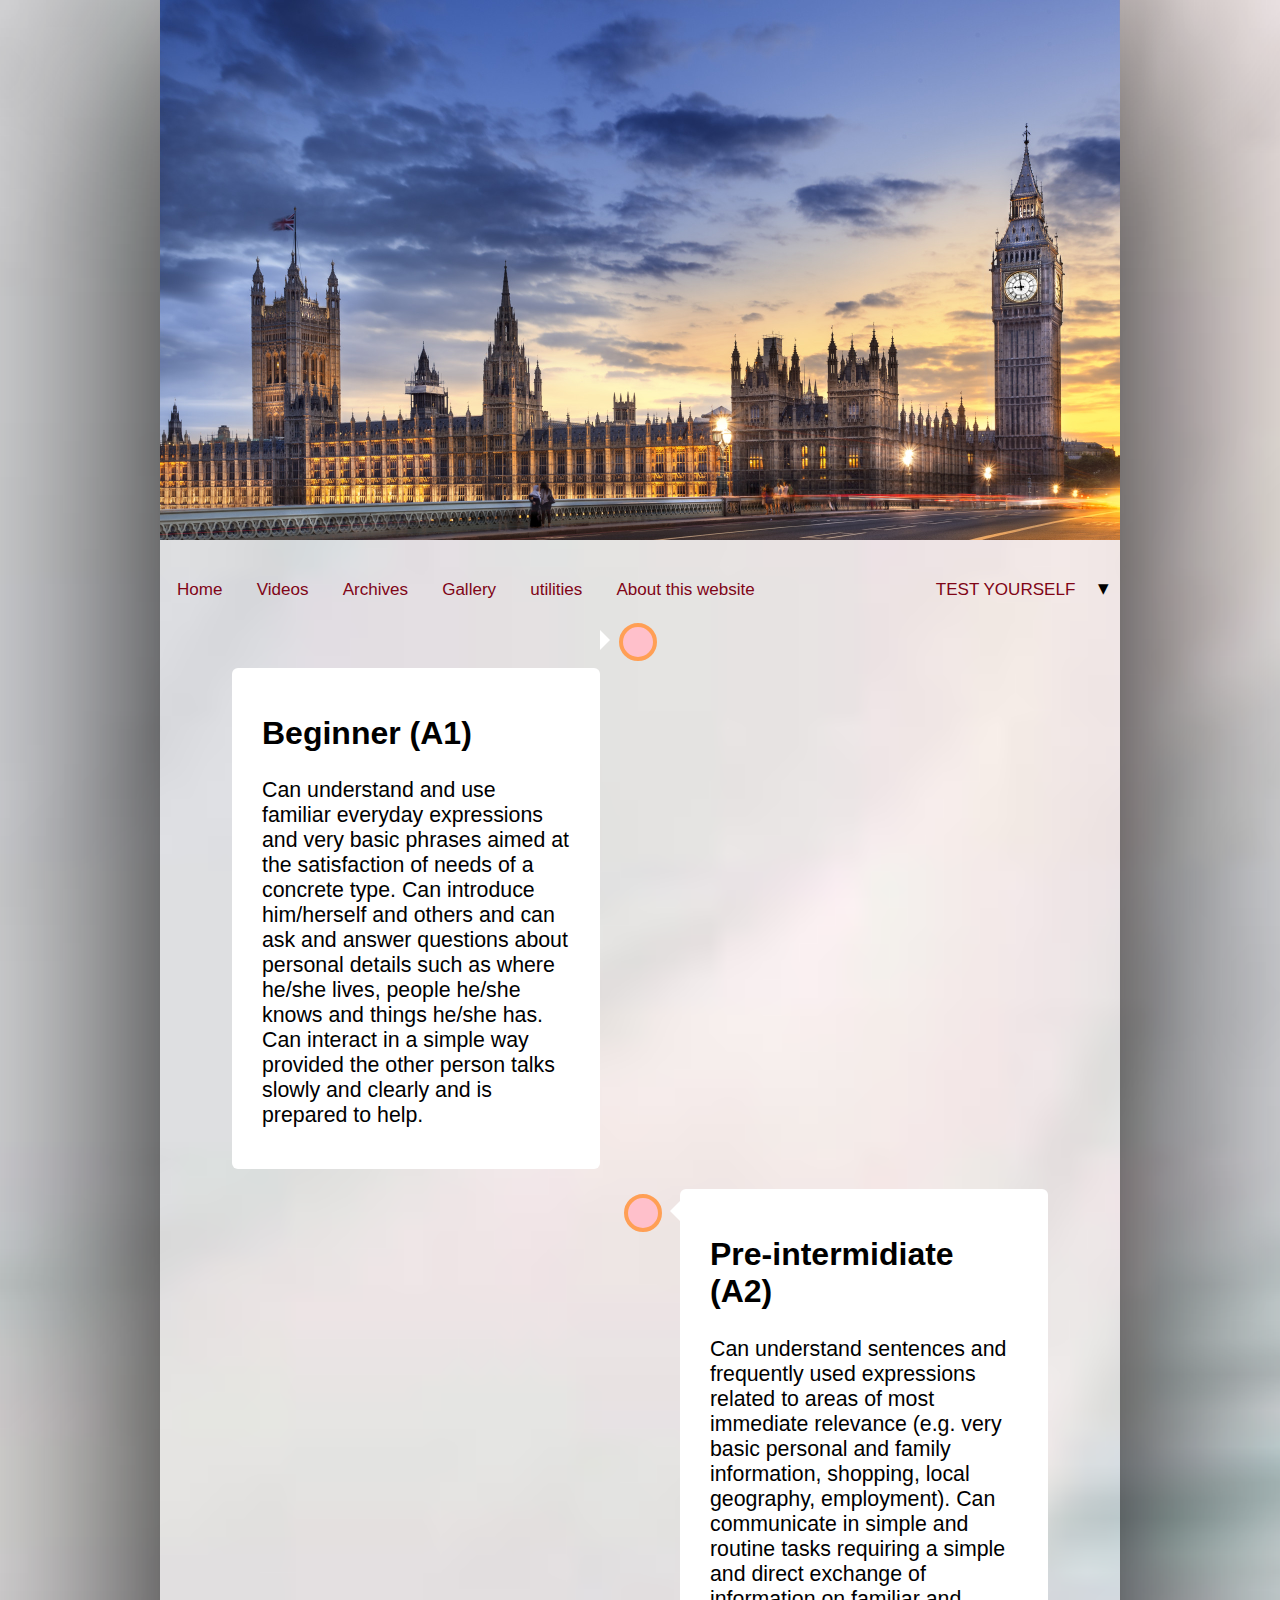
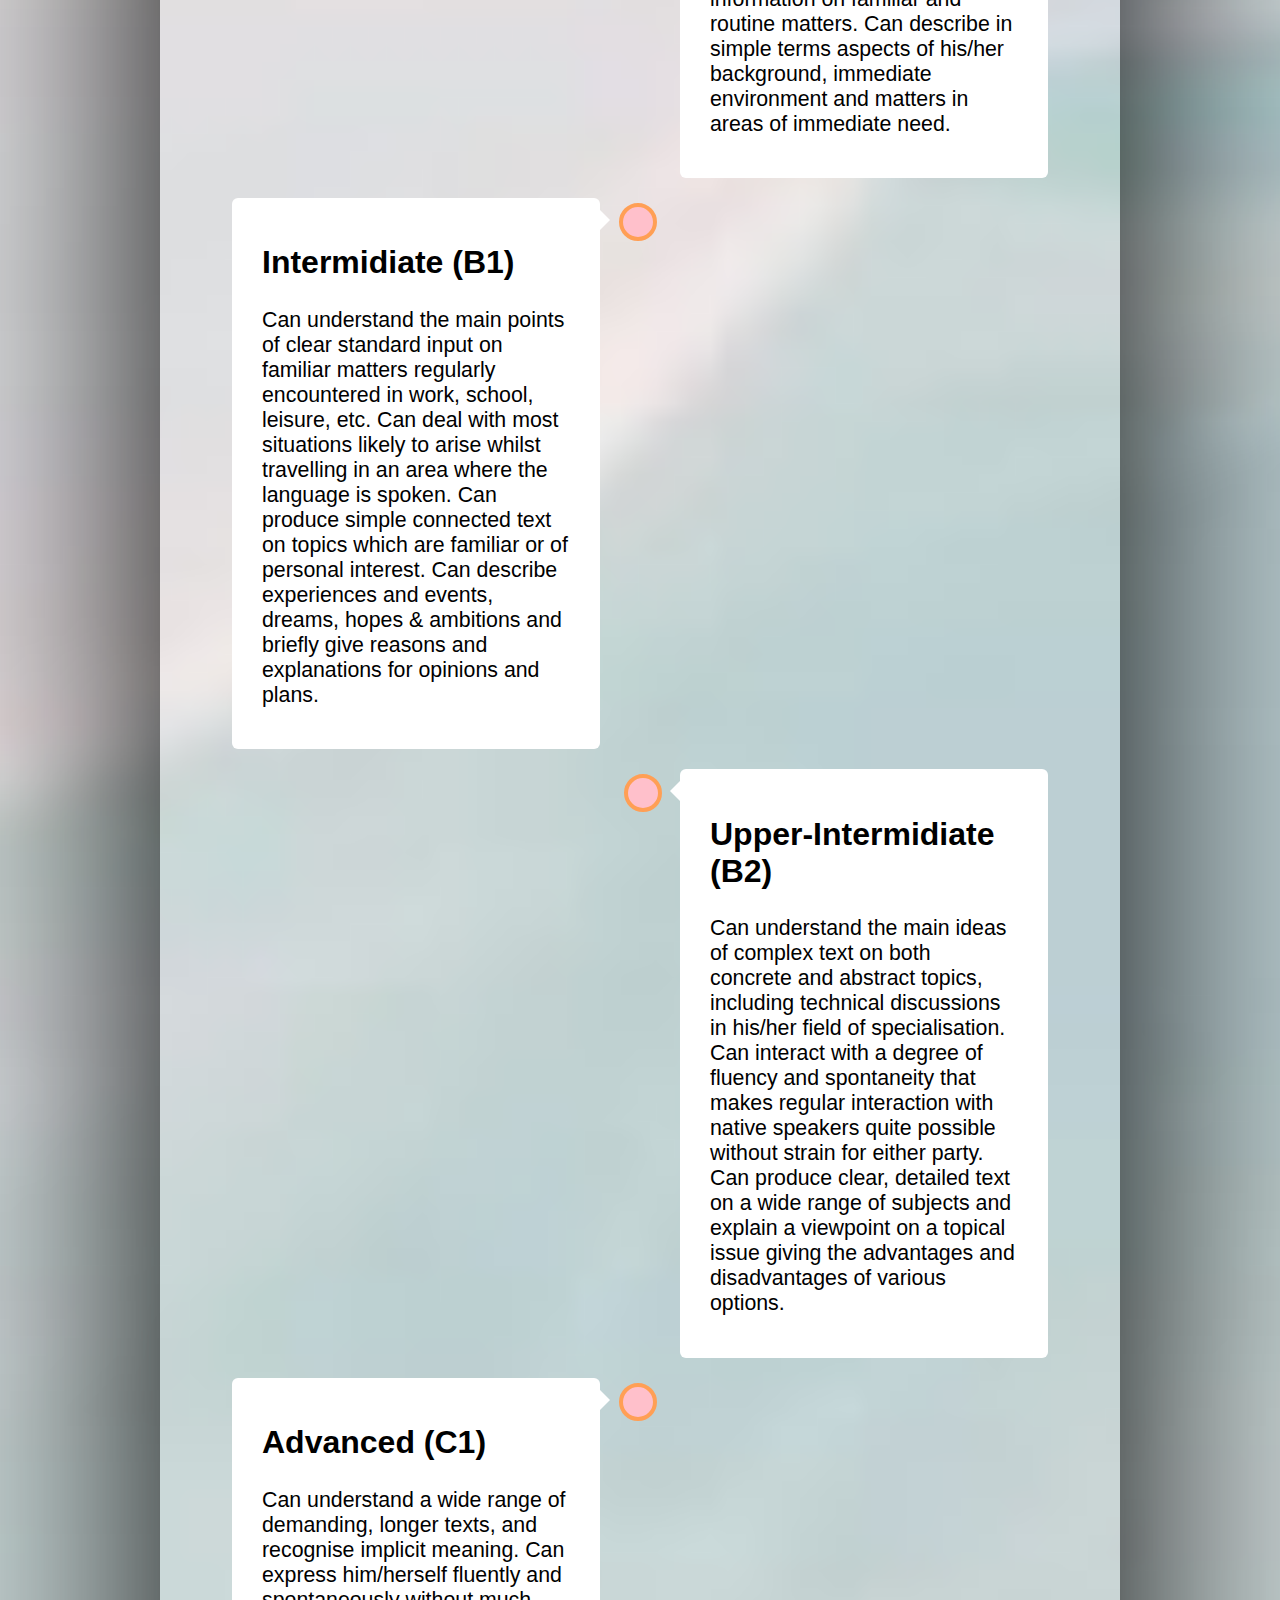
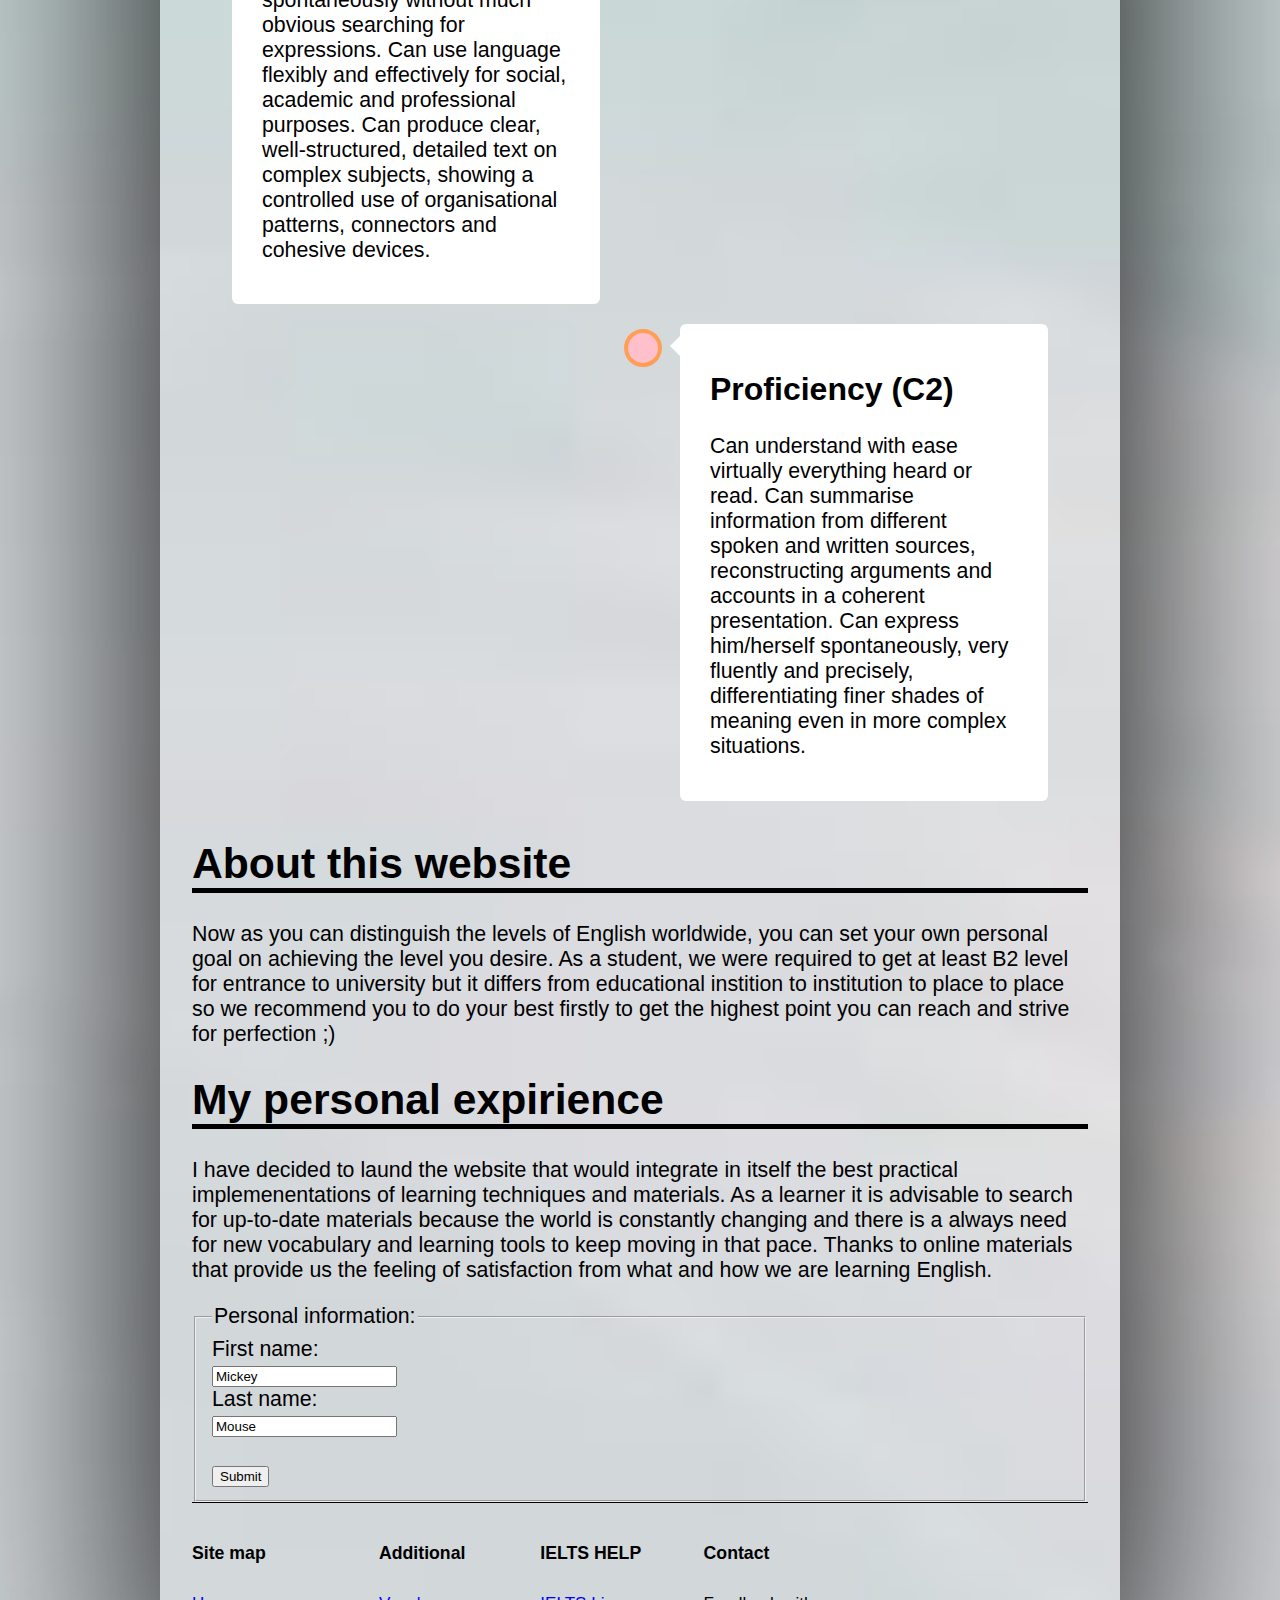
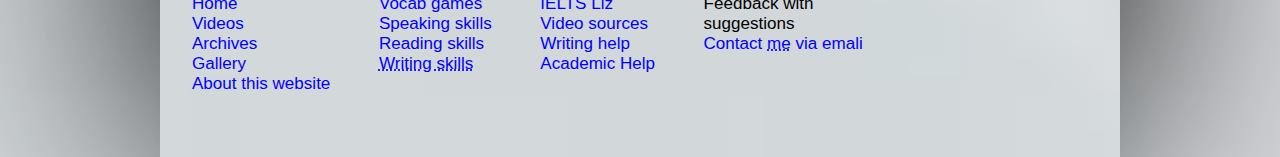
<file: about.html>
<!doctype html>
<html lang="en-GB">
  <head>
    <meta charset="utf-8">
    <title>About this website</title>
    <link rel="stylesheet" href="styles/wiut.css">
    <link rel="stylesheet" href="styles/navigation.css">
	<link rel="stylesheet" href="styles/slideshow.css">
  </head>
  <body background="images/paper.jpg" style="background-repeat: no-repeat ; background-size: cover;">
  		    <!-- the following codes namely header, footer , nav and footer are the basic elements that are used in HTML5.
				  -->
    <header>
<!-- Slideshow container -->
<div class="slideshow-container">

  <!-- Full-width images with number and caption text -->
  <div class="mySlides fade">
    <div class="numbertext">  </div>
    <img src="images/aa.jpg" style="width:100%">
    <div class="text">  </div>
  </div>

  <div class="mySlides fade">
    <div class="numbertext">  </div>
    <img src="images/bb.jpg" style="width:100%">
    <div class="text">  </div>
  </div>

  <div class="mySlides fade">
    <div class="numbertext">  </div>
    <img src="images/cc.jpg" style="width:100%">
    <div class="text"> </div>
  </div>


</div>
<br>
 
 
      <nav>
        <ul>
          <li><a href="index.html">Home</a></li>
          <li><a href="courses.html"> Videos </a></li>
          <li><a href="exam.html"> Archives  </a></li>
          <li><a href="gallery.html">Gallery </a></li>
		  <li><a href="utilities.html"> utilities </a></li>
		  <li><a href="about.html">About this website</a></li>
							      <!-- the following code is used for creating links to the following websites where after the click on the bonded words, visitors get to the other website.
				  -->
		  <li class="dropdown pull-right">
			<a class="dropdown-link"> TEST YOURSELF</a>
            <div class="dropdown-content">
              <a href="https://ielts.britishcouncil.org/uzbekistan" target="_blank"> Apply IELTS now </a>
              <a href="http://nsfla.uz/uz/" target="_blank"> CEFR </a>
              <a href="https://www.britishcouncil.uz/en/exam/ielts" target="_blank"> British Council</a>
              <a href="https://ielts.britishcouncil.org/CheckResults.aspxabbr title="Student Record System"> IELTS results </abbr></a>
            </div>
		  </li>
		  

        </ul>
      </nav>
    </header>
	
<div class="timeline">
  <div class="container left">
  </br></br>
    <div class="content">
	
      <h2>Beginner (A1)</h2>
      <p>Can understand and use familiar everyday expressions and very basic phrases aimed at the satisfaction of needs of a concrete type. Can introduce him/herself and others and can ask and answer questions about personal details such as where he/she lives, people he/she knows and things he/she has. Can interact in a simple way provided the other person talks slowly and clearly and is prepared to help.</p>
    </div>
  </div>
  <div class="container right">
    <div class="content">
      <h2>Pre-intermidiate (A2)</h2>
      <p>Can understand sentences and frequently used expressions related to areas of most immediate relevance (e.g. very basic personal and family information, shopping, local geography, employment). Can communicate in simple and routine tasks requiring a simple and direct exchange of information on familiar and routine matters. Can describe in simple terms aspects of his/her background, immediate environment and matters in areas of immediate need.</p>
    </div>
  </div>
    <div class="container left">
    <div class="content">
      <h2>Intermidiate (B1)</h2>
      <p> Can understand the main points of clear standard input on familiar matters regularly encountered in work, school, leisure, etc. Can deal with most situations likely to arise whilst travelling in an area where the language is spoken. Can produce simple connected text on topics which are familiar or of personal interest. Can describe experiences and events, dreams, hopes & ambitions and briefly give reasons and explanations for opinions and plans.</p>
    </div>
  </div>
  <div class="container right">
    <div class="content">
      <h2> Upper-Intermidiate (B2) </h2>
      <p> Can understand the main ideas of complex text on both concrete and abstract topics, including technical discussions in his/her field of specialisation. Can interact with a degree of fluency and spontaneity that makes regular interaction with native speakers quite possible without strain for either party. Can produce clear, detailed text on a wide range of subjects and explain a viewpoint on a topical issue giving the advantages and disadvantages of various options.</p>
    </div>
  </div>
    <div class="container left">
    <div class="content">
      <h2>Advanced (C1)</h2>
      <p>Can understand a wide range of demanding, longer texts, and recognise implicit meaning. Can express him/herself fluently and spontaneously without much obvious searching for expressions. Can use language flexibly and effectively for social, academic and professional purposes. Can produce clear, well-structured, detailed text on complex subjects, showing a controlled use of organisational patterns, connectors and cohesive devices.</p>
    </div>
  </div>
  <div class="container right">
    <div class="content">
      <h2> Proficiency (C2)</h2>
      <p>Can understand with ease virtually everything heard or read. Can summarise information from different spoken and written sources, reconstructing arguments and accounts in a coherent presentation. Can express him/herself spontaneously, very fluently and precisely, differentiating finer shades of meaning even in more complex situations.</p>
    </div>
 
</div>
		
    <section>
      <h1>About this website</h1>
	  
    <p> Now as you can distinguish the levels of English worldwide, you can set your own personal goal on achieving the level you desire. As a student, we were required to get at least B2 level for entrance to university but it differs from educational instition to institution to place to place so we recommend you to do your best firstly to get the highest point you can reach and strive for perfection ;)</p>
    </section>
    
    <section>
      <h1> My personal expirience </h1>
      <p> I have decided to laund the website that would integrate in itself the best practical implemenentations of learning techniques and materials. As a learner it is advisable to search for up-to-date materials because the world is constantly changing and there is a always need for new vocabulary and learning tools to keep moving in that pace. Thanks to online materials that provide us the feeling of satisfaction from what and how we are learning English. </p>

	 
    </section>
	<section>
	<form action="/action_page.php">
  <fieldset>
    <legend>Personal information:</legend>
    First name:<br>
    <input type="text" name="firstname" value="Mickey"><br>
    Last name:<br>
    <input type="text" name="lastname" value="Mouse"><br><br>
    <input type="submit" value="Submit">
  </fieldset>
</form>
	</section>

    <footer>
      <section>
        <h5>Site map</h5>
        <ul>
          <li><a href="index.html">Home</a></li>
          <li><a href="courses.html"> Videos </a></li>
          <li><a href="exam.html"> Archives  </a></li>
          <li><a href="gallery.html">Gallery </a></li>
          <li><a href="about.html">About this website</a></li>
        </ul>
      </section>
      <section>
        <h5>Additional</h5>
        <ul>
          <li><a href="https://www.vocabulary.co.il/word-play/unscramble-the-words/" target="_blank">Vocab games</a>
          <li><a href="https://www.usalearns.org/speaking-english" target="_blank">Speaking skills</a>
          <li><a href="https://www.learnenglish.britishcouncil.org/en/reading-skills-practice" target="_blank"> Reading skills </a>
          <li><a href="https://learnenglish.britishcouncil.org/en/writing-skills-practice"><abbr title="none"> Writing skills</abbr></a>
        </ul>
      </section>
      <section>
	  							      <!-- the following code is used for creating links to the following websites where after the click on the bonded words, visitors get to the other website.
				  -->
        <h5> IELTS HELP </h5>

        <ul>
          <li><a href="http://ieltsliz.com/" target="_blank"> IELTS Liz </a></li>
          <li><a href="http://www.engvid.com/" target="_blank"> Video sources </a></li>
          <li><a href="http://ielts-simon.com/" target="_blank"> Writing help</a></li>
		  <li><a href="https://www.aehelp.com/" target="_blank"> Academic Help </a></li>
        </ul>
		
      </section>
      <section>
        <h5>Contact</h5>
        <p>
         Feedback with suggestions <br>
          <a href="malito:example">Contact <abbr title="Creator">me</abbr> via emali</a>
        </p>
      </section>
    </footer>
	  <script src="scripts/slideshow.js">

</script>
  </body>
  
</html>
</file>
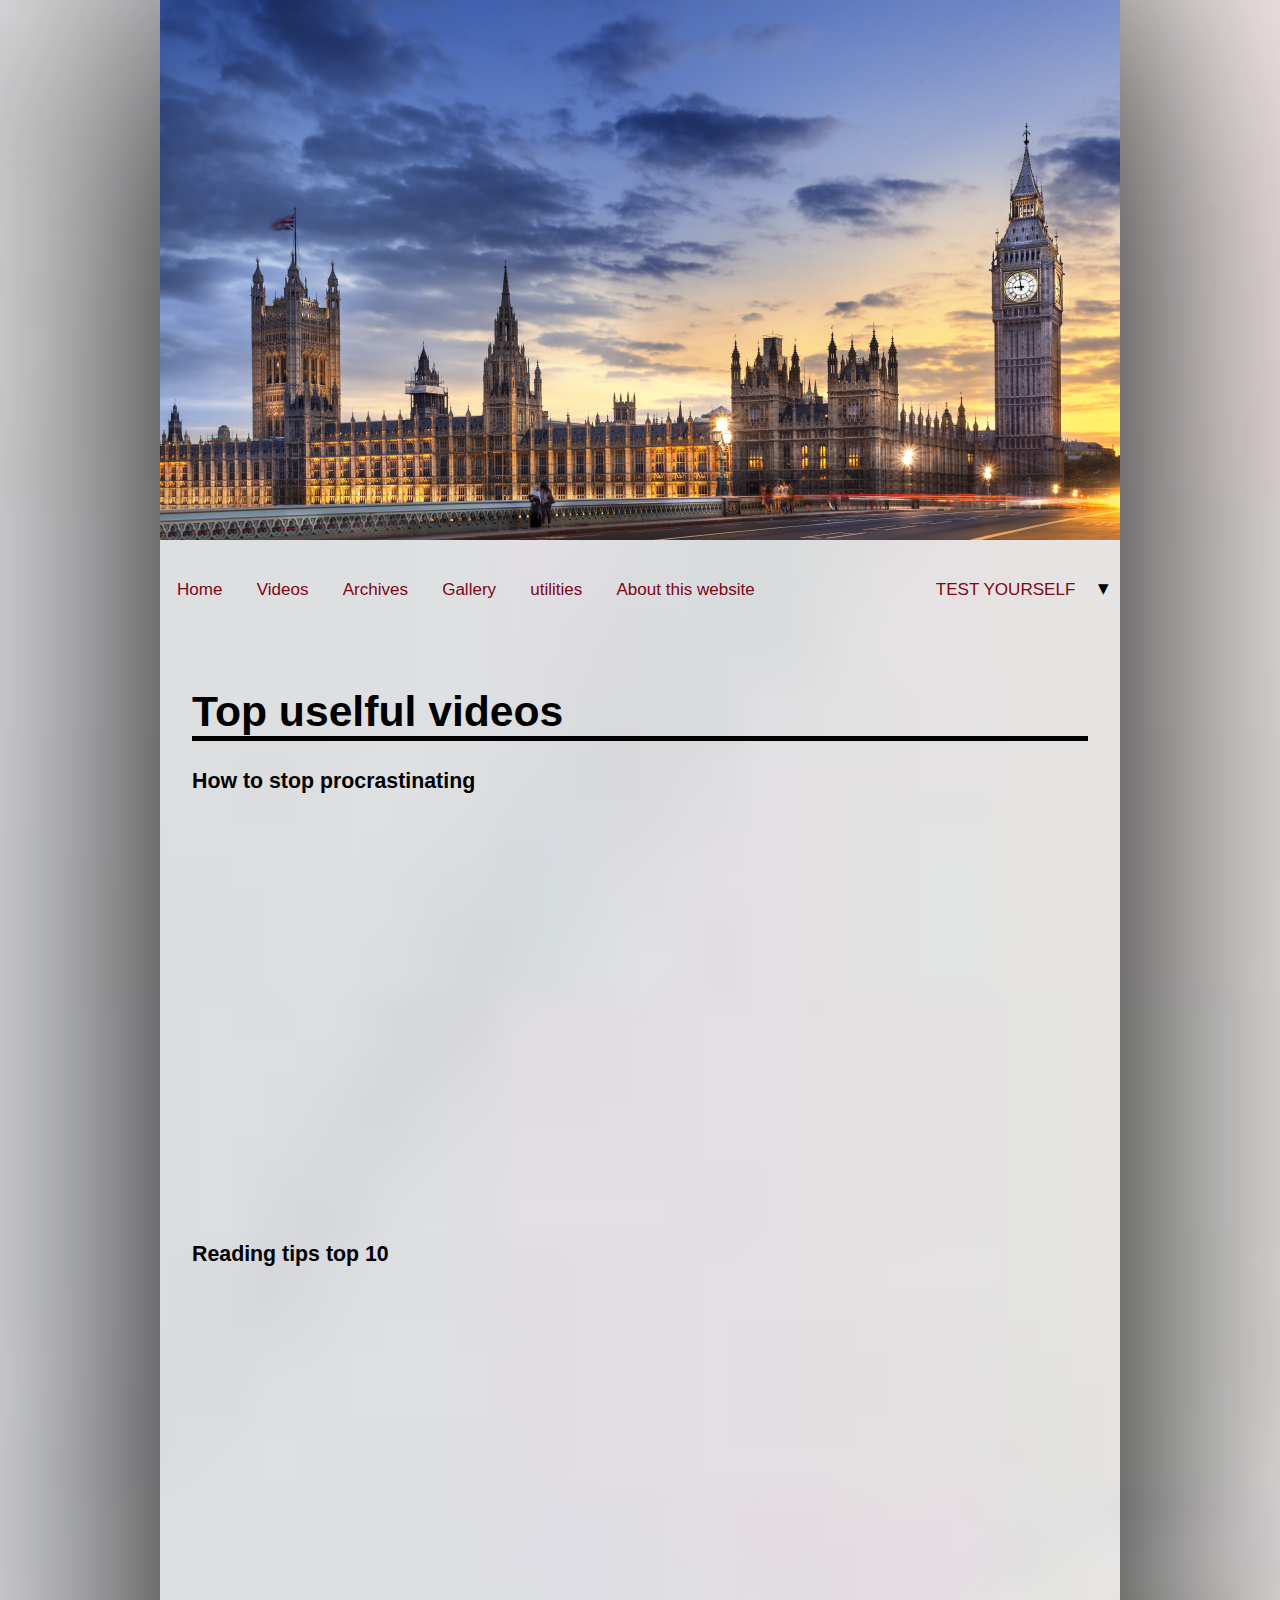
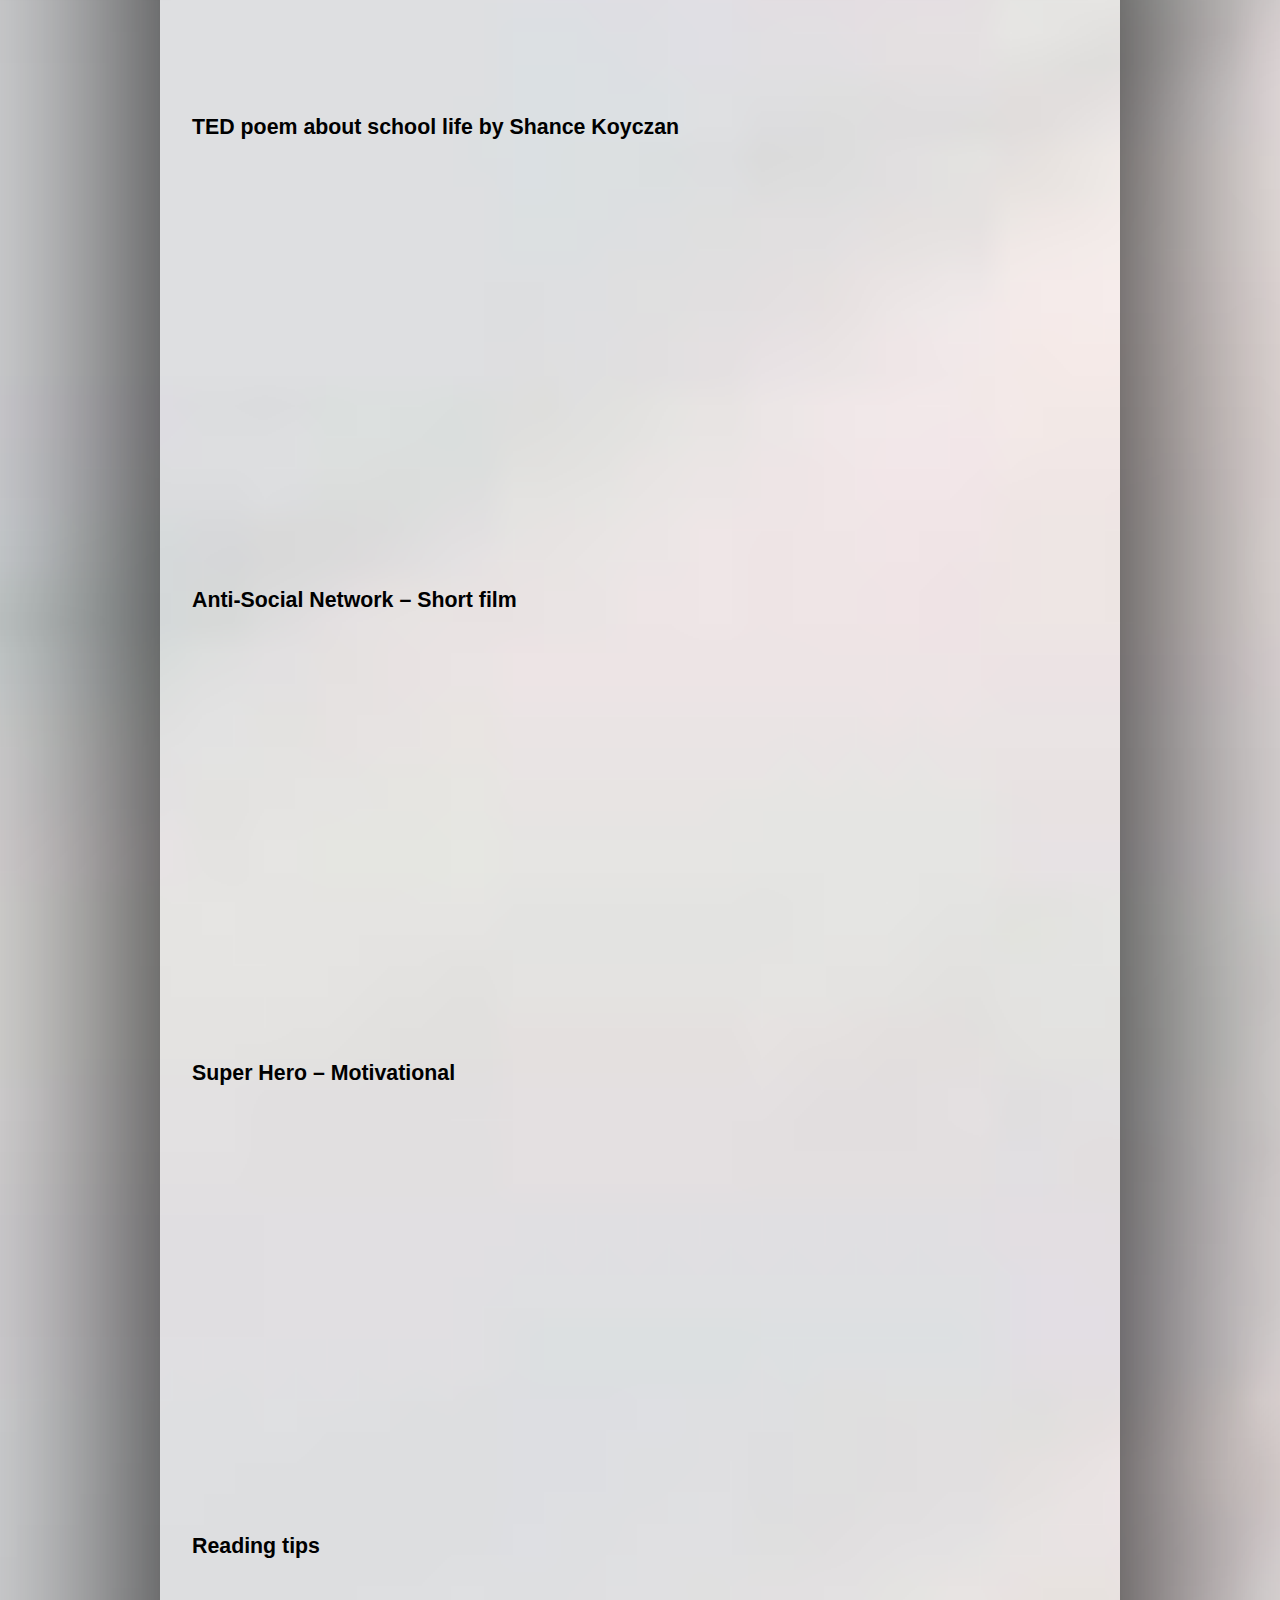
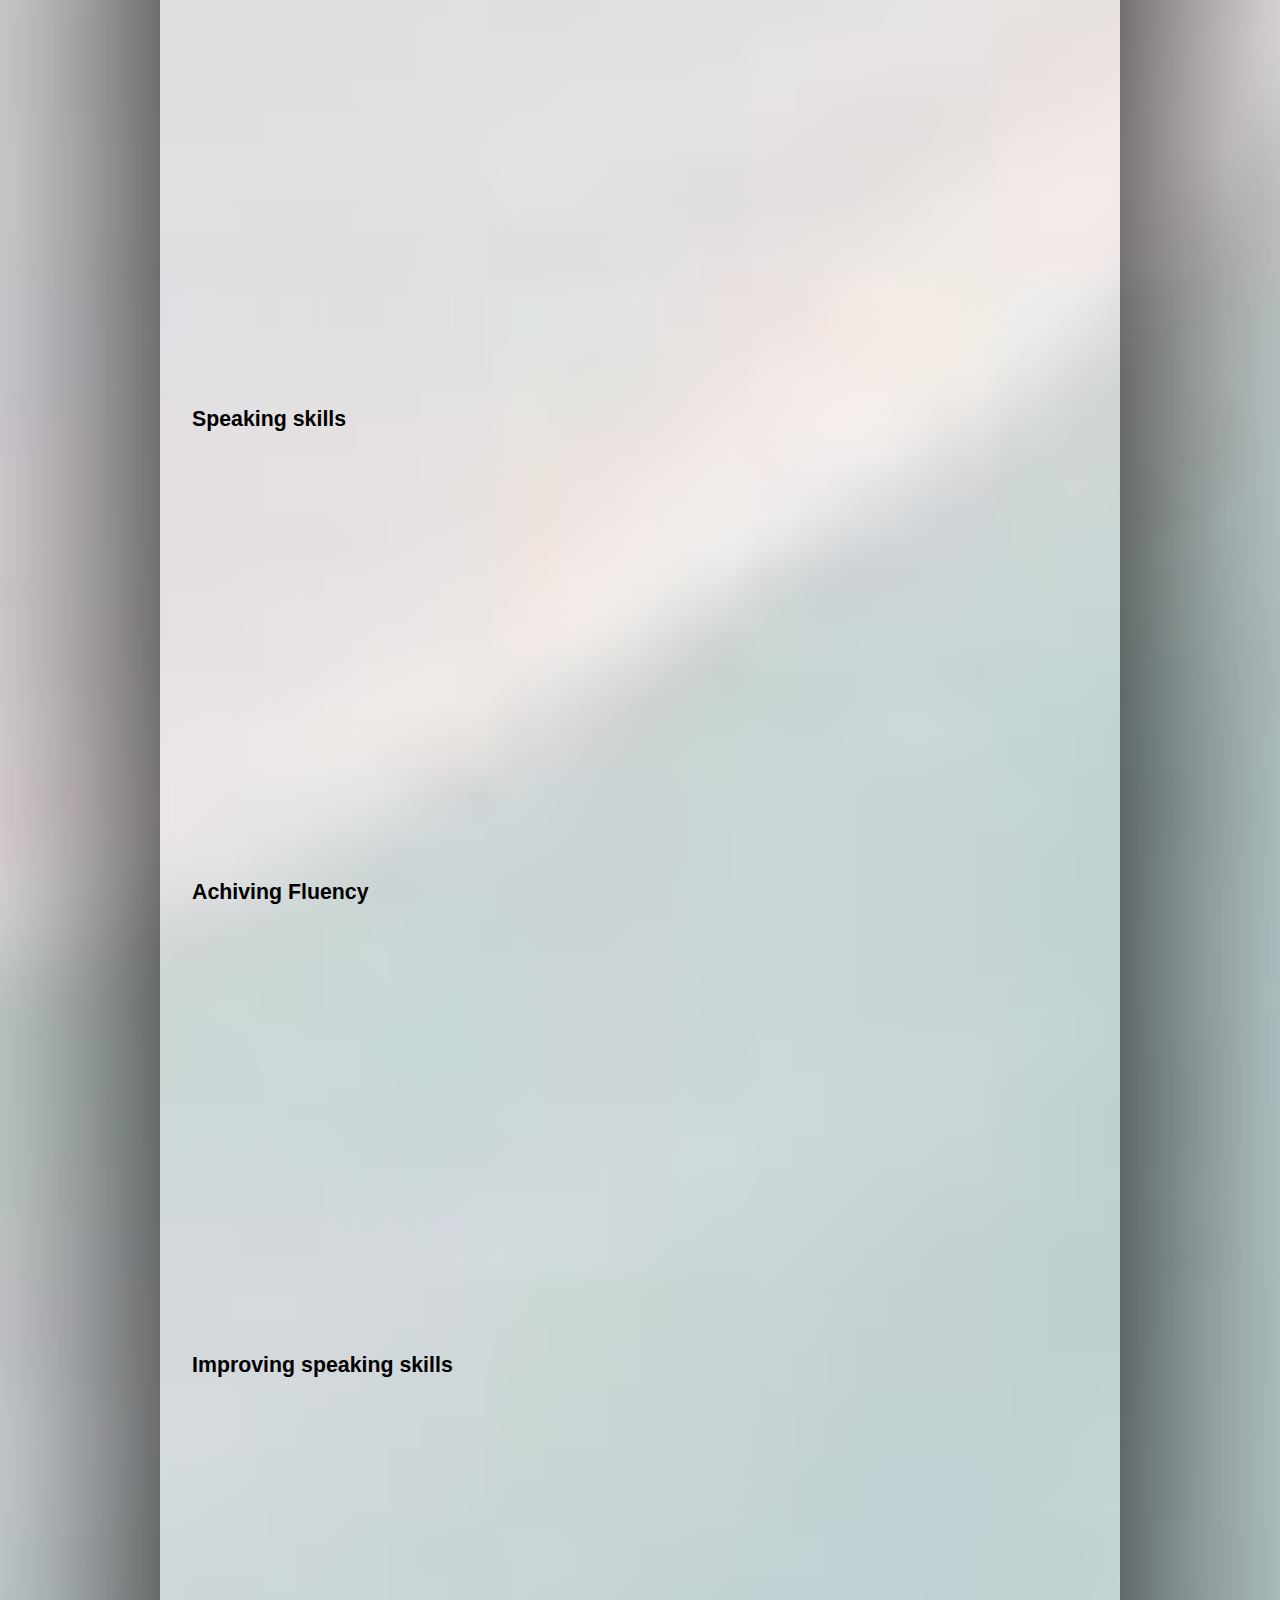
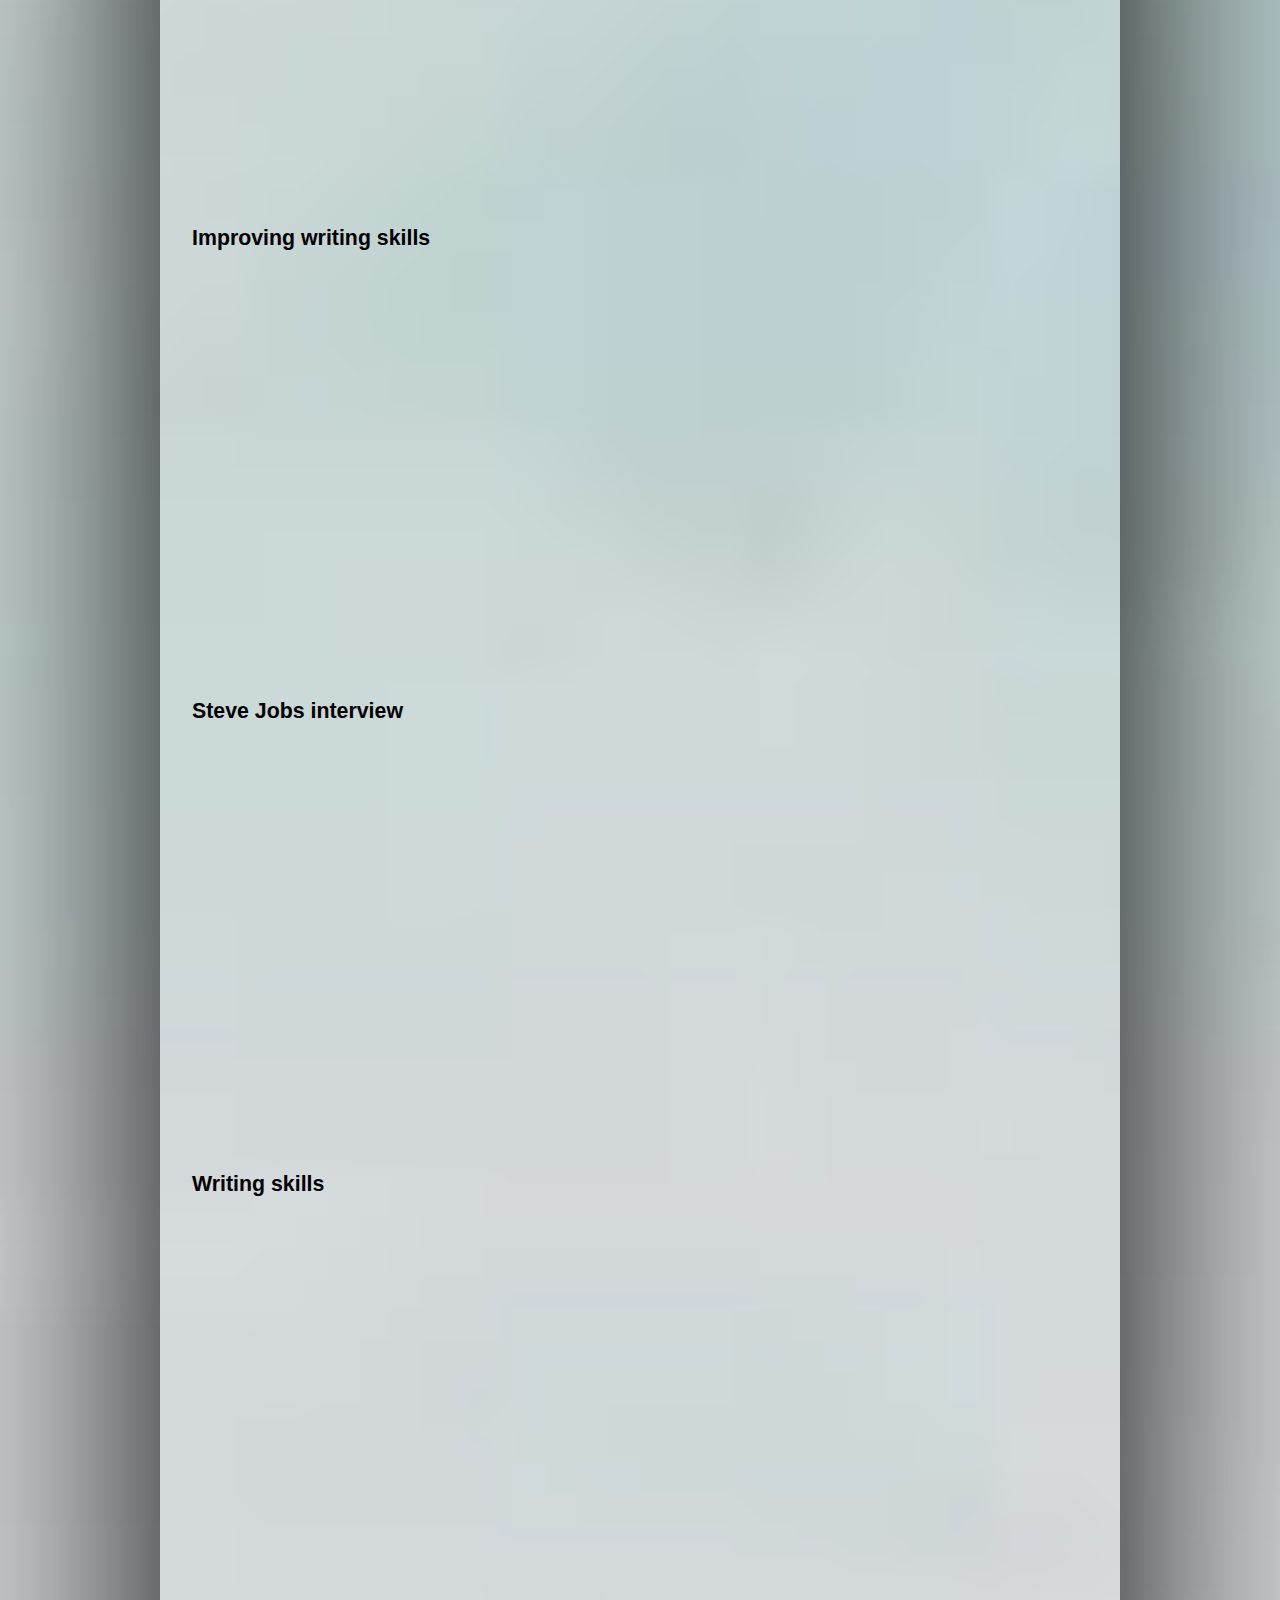
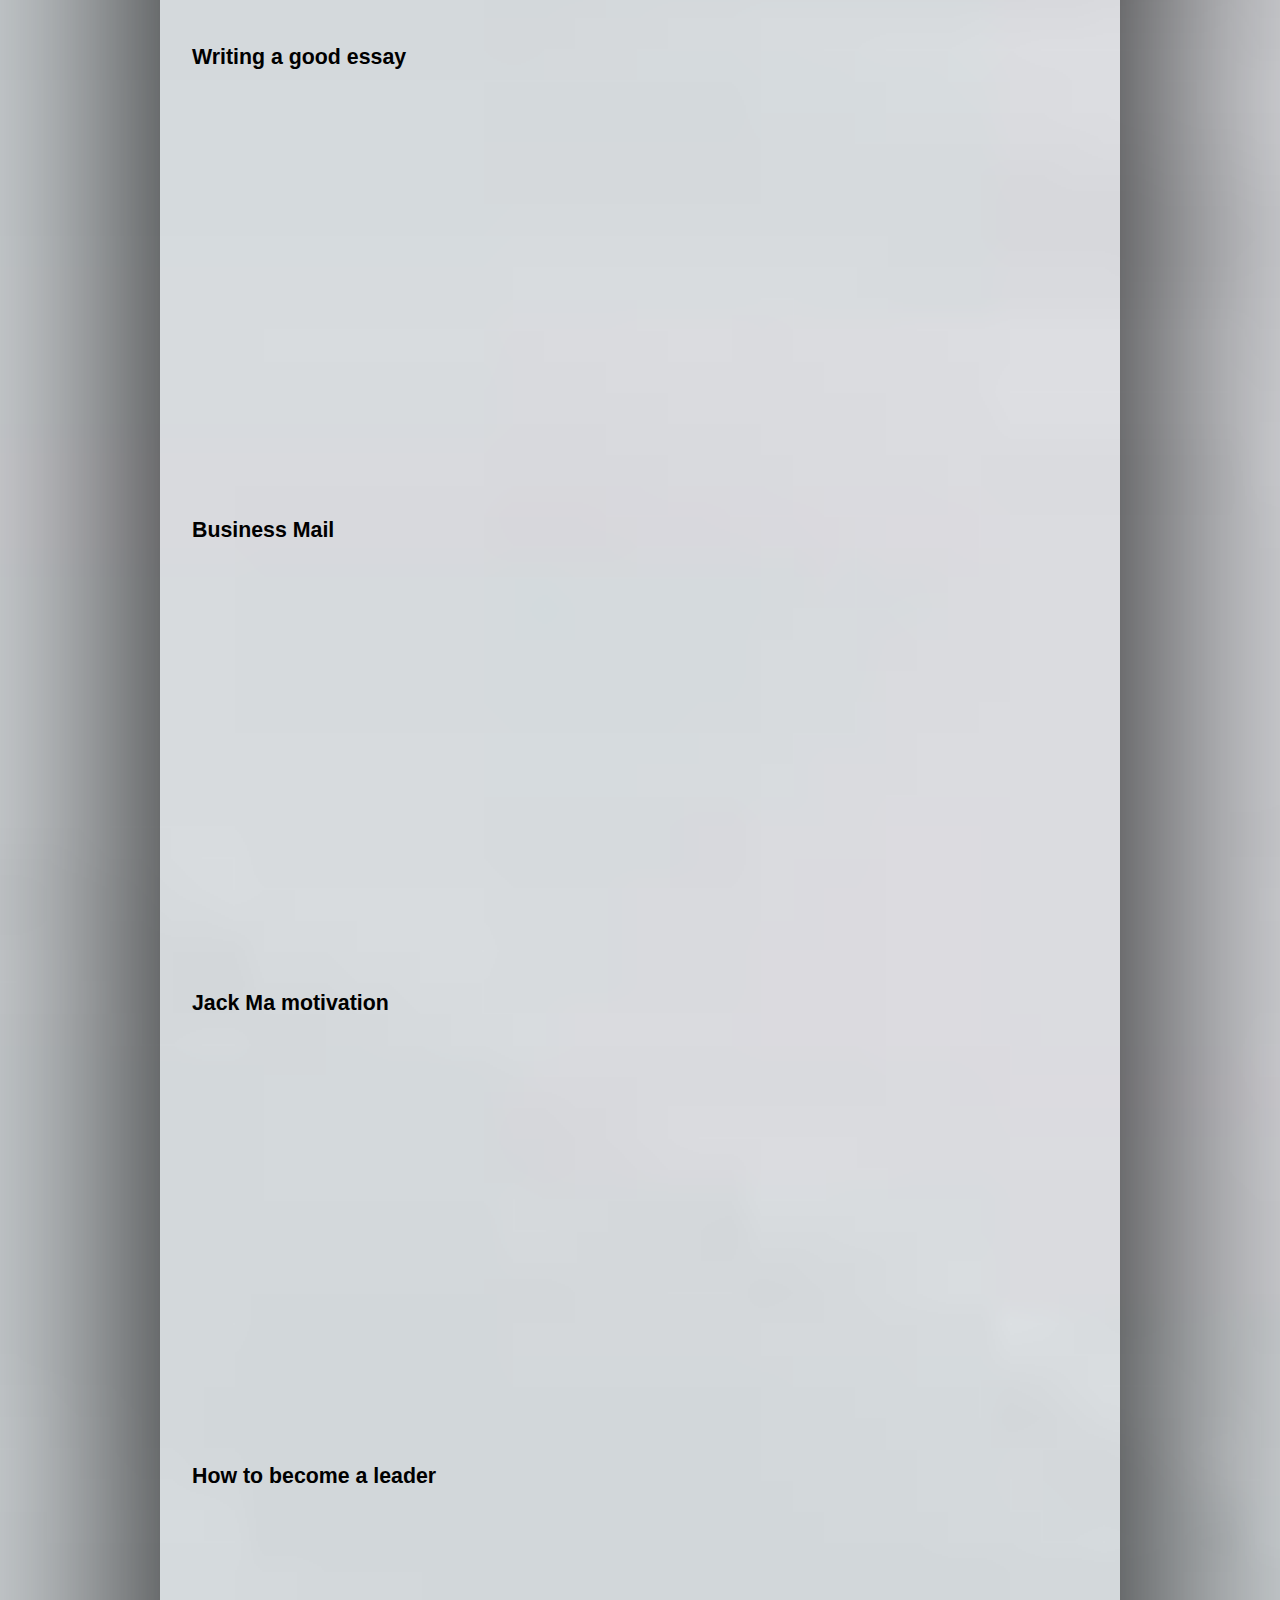
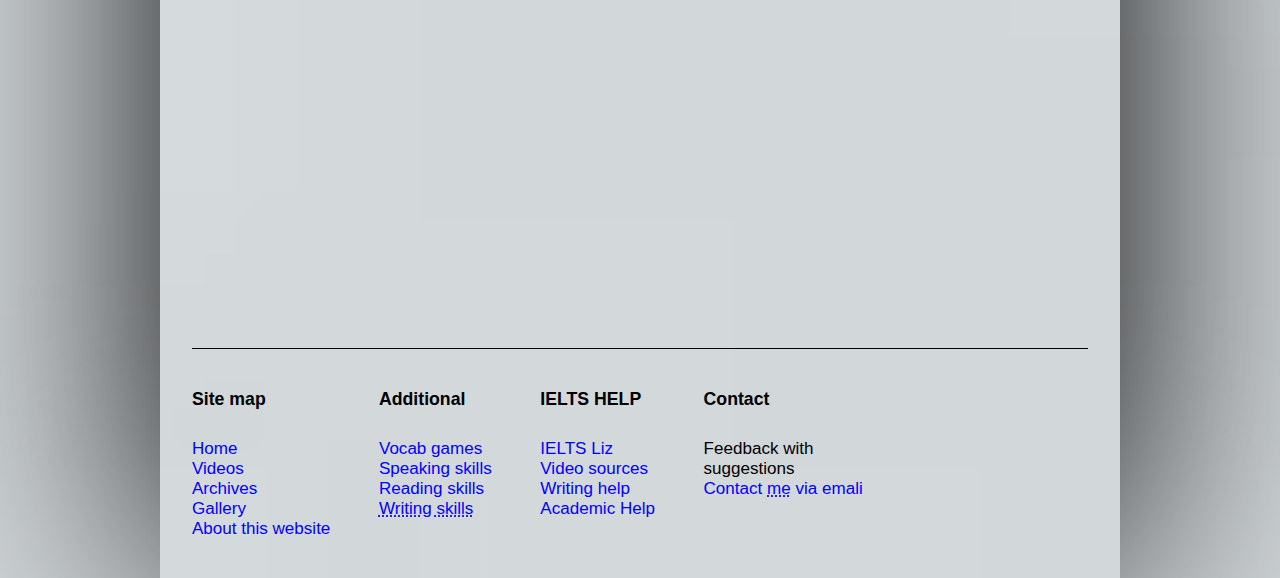
<file: courses.html>
<!doctype html>
<html lang="en-GB">
  <head>
    <meta charset="utf-8">
    <title>Courses</title>
    <link rel="stylesheet" href="styles/wiut.css">
    <link rel="stylesheet" href="styles/navigation.css">
	<link rel="stylesheet" href="styles/slideshow.css">
  </head>
  <body background="images/paper.jpg" style="background-repeat: no-repeat ; background-size: cover;">
  		    <!-- the following codes namely header, footer , nav and footer are the basic elements that are used in HTML5.
				  -->
    <header>
<!-- Slideshow container -->
<div class="slideshow-container">

  <!-- Full-width images with number and caption text -->
  <div class="mySlides fade">
    <div class="numbertext"> </div>
    <img src="images/aa.jpg" style="width:100%">
    <div class="text">  </div>
  </div>

  <div class="mySlides fade">
    <div class="numbertext">  </div>
    <img src="images/bb.jpg" style="width:100%">
    <div class="text">  </div>
  </div>

  <div class="mySlides fade">
    <div class="numbertext">  </div>
    <img src="images/cc.jpg" style="width:100%">
    <div class="text">  </div>
  </div>

</div>
<br>


      <nav>
        <ul>
          <li><a href="index.html">Home</a></li>
          <li><a href="courses.html"> Videos </a></li>
          <li><a href="exam.html"> Archives  </a></li>
          <li><a href="gallery.html">Gallery </a></li>
		  <li><a href="utilities.html"> utilities </a></li>

		  <li class="dropdown pull-right">
			<a class="dropdown-link"> TEST YOURSELF</a>
            <div class="dropdown-content">
              <a href="https://ielts.britishcouncil.org/uzbekistan" target="_blank"> Apply IELTS now </a>
              <a href="http://nsfla.uz/uz/" target="_blank"> CEFR </a>
              <a href="https://www.britishcouncil.uz/en/exam/ielts" target="_blank"> British Council</a>
              <a href="https://ielts.britishcouncil.org/CheckResults.aspxabbr title="Student Record System"> IELTS results </abbr></a>
            </div>
		  </li>
		  
          <li><a href="about.html">About this website</a></li>
        </ul>
      </nav>
    </header>

    <section>
					</br>
		</br>
      <h1>Top uselful videos</h1>
       <div> 
	   <p> <b>How to stop procrastinating </b></p>
	   <iframe width="640" height="360" src="https://www.youtube.com/embed/OualsHB1FqE" frameborder="0" allow="accelerometer; autoplay; encrypted-media; gyroscope; picture-in-picture" allowfullscreen></iframe>
	   </div>
	    </br>
		</br>
       <div> 
	   <p> <b> Reading tips top 10 </b> </p>
	 <iframe width="640" height="360" src="https://www.youtube.com/embed/4PDgVEhfKso" frameborder="0" allow="accelerometer; autoplay; encrypted-media; gyroscope; picture-in-picture" allowfullscreen></iframe>
	   </div>
	    </br>
		</br>
              <div> 
	   <p> <b>TED poem about school life by Shance Koyczan </b>  </p>
	   <iframe width="640" height="360" src="https://mover.uz/video/embed/ooxZE2mm/" frameborder="0" allowfullscreen></iframe>
	   </div>
	    </br>
		</br>
		       <div> 
	   <p> <b> Anti-Social Network – Short film </b> </p>
	   <iframe width="640" height="360" src="https://mover.uz/video/embed/dtn0Kfim/" frameborder="0" allowfullscreen></iframe>
	   </div>
	    </br>
		</br>
	<div> 
	   <p> <b>Super Hero – Motivational </b> </p>
	  <iframe width="640" height="360" src="https://mover.uz/video/embed/0lTTVEjm/" frameborder="0" allowfullscreen></iframe>
	   </div>
	    </br>
		</br>
			<div> 
	   <p> <b> Reading tips </b> </p>
	<iframe width="640" height="360" src="https://www.youtube.com/embed/thZnTMnkvjs" frameborder="0" allow="accelerometer; autoplay; encrypted-media; gyroscope; picture-in-picture" allowfullscreen></iframe>
	   </div>
	    </br>
		</br>
					<div> 
	   <p> <b> Speaking skills </b> </p>
	<iframe width="640" height="360" src="https://www.youtube.com/embed/ATxdWAyp4LE" frameborder="0" allow="accelerometer; autoplay; encrypted-media; gyroscope; picture-in-picture" allowfullscreen></iframe>
	   </div>
	    </br>
		</br>
					<div> 
	   <p> <b> Achiving Fluency </b> </p>
	<iframe width="640" height="360" src="https://www.youtube.com/embed/-VU0Zv3GxPk" frameborder="0" allow="accelerometer; autoplay; encrypted-media; gyroscope; picture-in-picture" allowfullscreen></iframe>
	   </div>
	    </br>
		</br>
					<div> 
	   <p> <b> Improving speaking skills </b> </p>
	<iframe width="640" height="360" src="https://www.youtube.com/embed/CAU2zx2Ri_M" frameborder="0" allow="accelerometer; autoplay; encrypted-media; gyroscope; picture-in-picture" allowfullscreen></iframe>
	   </div>
	    </br>
		</br>
					<div> 
	   <p> <b> Improving writing skills </b> </p>
	<iframe width="640" height="360" src="https://www.youtube.com/embed/pHdzv1NfZRM" frameborder="0" allow="accelerometer; autoplay; encrypted-media; gyroscope; picture-in-picture" allowfullscreen></iframe>
	   </div>
	    </br>
		</br>
					<div> 
	   <p> <b> Steve Jobs interview </b> </p>
	<iframe width="640" height="360" src="https://www.youtube.com/embed/1i9kcBHX2Nw" frameborder="0" allow="accelerometer; autoplay; encrypted-media; gyroscope; picture-in-picture" allowfullscreen></iframe>
	   </div>
	    </br>
		</br>
					<div> 
	   <p> <b> Writing skills  </b> </p>
	<iframe width="640" height="360" src="https://www.youtube.com/embed/K23GCQGhFEo" frameborder="0" allow="accelerometer; autoplay; encrypted-media; gyroscope; picture-in-picture" allowfullscreen></iframe>
	   </div>
	    </br>
		</br>
					<div> 
	   <p> <b> Writing a good essay </b> </p>
	<iframe width="640" height="360" src="https://www.youtube.com/embed/liyFKUFCQno" frameborder="0" allow="accelerometer; autoplay; encrypted-media; gyroscope; picture-in-picture" allowfullscreen></iframe>
	   </div>
	    </br>
		</br>
					<div> 
	   <p> <b> Business Mail </b> </p>
	<iframe width="640" height="360" src="https://www.youtube.com/embed/XcdwEFINv6I" frameborder="0" allow="accelerometer; autoplay; encrypted-media; gyroscope; picture-in-picture" allowfullscreen></iframe>
	   </div>
	    </br>
		</br>
					<div> 
	   <p> <b> Jack Ma motivation  </b> </p>
	<iframe width="640" height="360" src="https://www.youtube.com/embed/rojft7g2BSI" frameborder="0" allow="accelerometer; autoplay; encrypted-media; gyroscope; picture-in-picture" allowfullscreen></iframe>
	   </div>
	    </br>
		</br>
					<div> 
	   <p> <b> How to become a leader  </b> </p>
	<iframe width="640" height="360" src="https://www.youtube.com/embed/1FMUysy5fss" frameborder="0" allow="accelerometer; autoplay; encrypted-media; gyroscope; picture-in-picture" allowfullscreen></iframe>
	   </div>
	    </br>
		</br>
	</section>
	<article>
	<p> </p>
 	</article>

    <footer>
      <section>
        <h5>Site map</h5>
        <ul>
          <li><a href="index.html">Home</a></li>
          <li><a href="courses.html"> Videos </a></li>
          <li><a href="exam.html"> Archives  </a></li>
          <li><a href="gallery.html">Gallery </a></li>
          <li><a href="about.html">About this website</a></li>
        </ul>
      </section>
      <section>
        <h5>Additional</h5>
        <ul>
          <li><a href="https://www.vocabulary.co.il/word-play/unscramble-the-words/" target="_blank">Vocab games</a>
          <li><a href="https://www.usalearns.org/speaking-english" target="_blank">Speaking skills</a>
          <li><a href="https://www.learnenglish.britishcouncil.org/en/reading-skills-practice" target="_blank"> Reading skills </a>
          <li><a href="https://learnenglish.britishcouncil.org/en/writing-skills-practice"><abbr title="none"> Writing skills</abbr></a>
        </ul>
      </section>
      <section>
	  							      <!-- the following code is used for creating links to the following websites where after the click on the bonded words, visitors get to the other website.
				  -->


        <h5> IELTS HELP </h5>

        <ul>
          <li><a href="http://ieltsliz.com/" target="_blank"> IELTS Liz </a></li>
          <li><a href="http://www.engvid.com/" target="_blank"> Video sources </a></li>
          <li><a href="http://ielts-simon.com/" target="_blank"> Writing help</a></li>
		  <li><a href="https://www.aehelp.com/" target="_blank"> Academic Help </a></li>
        </ul>
		
      </section>
      <section>
        <h5>Contact</h5>
        <p>
         Feedback with suggestions <br>
          <a href="malito:example">Contact <abbr title="Creator">me</abbr> via emali</a>
        </p>
      </section>
    </footer>
	  <script src="scripts/slideshow.js">

</script>
  </body>
</html>
</file>
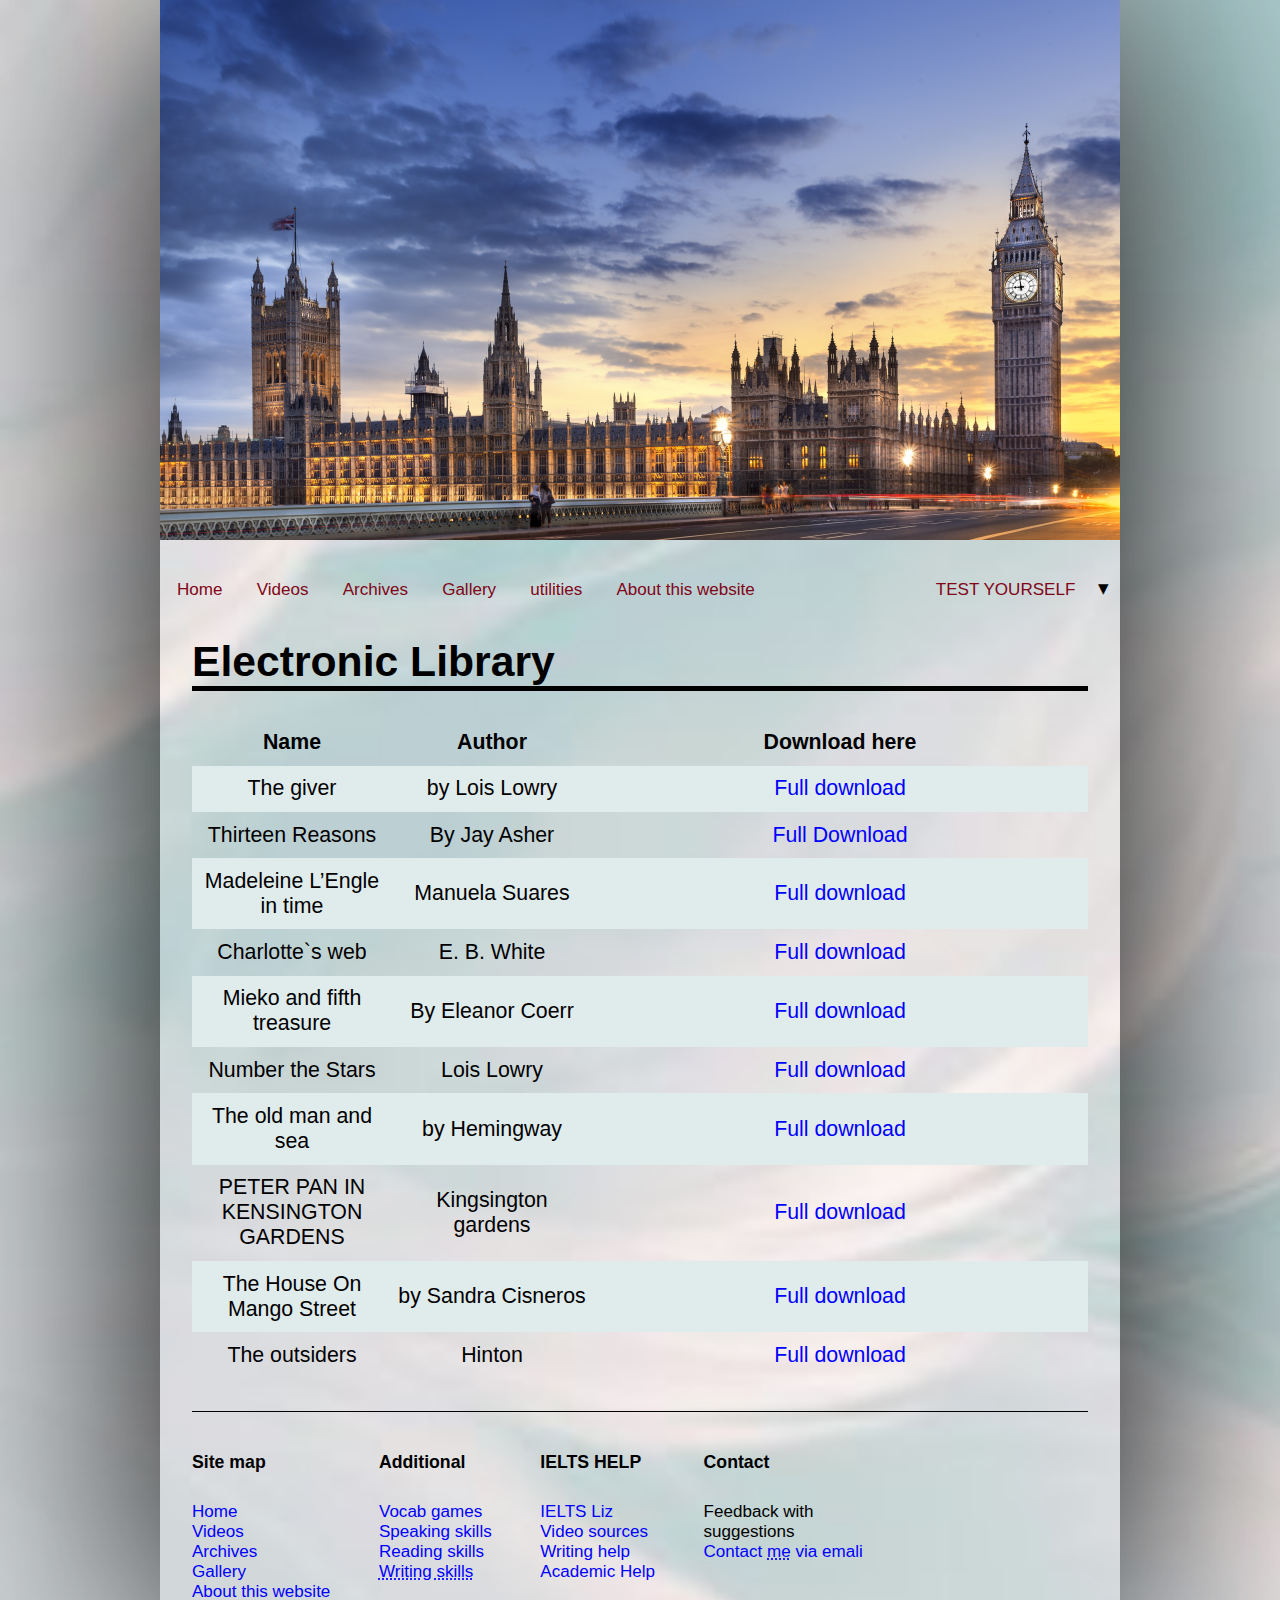
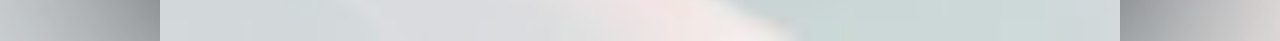
<file: exam.html>
<!doctype html>
<html lang="en-GB">
  <head>
    <meta charset="utf-8">
    <title>Articles</title>
    <link rel="stylesheet" href="styles/wiut.css">
    <link rel="stylesheet" href="styles/navigation.css">
	<link rel="stylesheet" href="styles/slideshow.css">
  </head>
  <body background="images/paper.jpg" style="background-repeat: no-repeat ; background-size: cover;">
  		    <!-- the following codes namely header, footer , nav and footer are the basic elements that are used in HTML5.
				  -->
    <header>
<!-- Slideshow container -->
<div class="slideshow-container">

  <!-- Full-width images with number and caption text -->
  <div class="mySlides fade">
    <div class="numbertext">  </div>
    <img src="images/aa.jpg" style="width:100%">
    <div class="text">  </div>
  </div>

  <div class="mySlides fade">
    <div class="numbertext">  </div>
    <img src="images/bb.jpg" style="width:100%">
    <div class="text">  </div>
  </div>

  <div class="mySlides fade">
    <div class="numbertext">  </div>
    <img src="images/cc.jpg" style="width:100%">
    <div class="text">  </div>
  </div>


</div>
<br>

      <nav>
        <ul>
          <li><a href="index.html">Home</a></li>
          <li><a href="courses.html"> Videos </a></li>
          <li><a href="exam.html"> Archives  </a></li>
          <li><a href="gallery.html">Gallery </a></li>
		  <li><a href="utilities.html"> utilities </a></li>
		  
		  <li class="dropdown pull-right">
			<a class="dropdown-link"> TEST YOURSELF</a>
            <div class="dropdown-content">
              <a href="https://ielts.britishcouncil.org/uzbekistan" target="_blank"> Apply IELTS now </a>
              <a href="http://nsfla.uz/uz/" target="_blank"> CEFR </a>
              <a href="https://www.britishcouncil.uz/en/exam/ielts" target="_blank"> British Council</a>
              <a href="https://ielts.britishcouncil.org/CheckResults.aspxabbr title="Student Record System"> IELTS results </abbr></a>
            </div>
		  </li>
		  
          <li><a href="about.html">About this website</a></li>
        </ul>
      </nav>
    </header>
  		    <!-- The <section> tag defines sections in a document, such as chapters, headers, footers, or any other sections of the document.
				  -->
    <section>
      <h1> Electronic Library </h1>
      <table class="exam-dates">
        <tr>
          <th>Name</th>
          <th>Author</th>
          <th>Download here</th>
        </tr>
        <tr>
          <td> The giver </td>
          <td> by Lois Lowry </td>
          <td> <a href="files/1.pdf"> Full download </a> </td>
        </tr>
        <tr>
          <td> Thirteen Reasons  </td>
          <td> By Jay Asher </td>
          <td> <a href="files/2.pdf"> Full Download </a> </td>
        </tr>
        <tr>
          <td> Madeleine L’Engle in time </td>
          <td> Manuela Suares </td>
        <td> <a href="files/3.pdf"> Full download </a> </td>
        </tr>
        <tr>
          <td>  Charlotte`s web </td>
          <td> E. B. White </td>
          <td> <a href="files/4.pdf"> Full download </a> </td>
        </tr>
        <tr>
          <td> Mieko and fifth treasure </td>
          <td> By Eleanor Coerr </td>
         <td> <a href="files/5.pdf"> Full download </a> </td>
        </tr>
	    <tr>
          <td> Number the Stars </td>
          <td> Lois Lowry </td>
		<td> <a href="files/6.pdf"> Full download </a> </td>
        </tr>
			 <tr>
          <td> The old man and sea </td>
          <td> by Hemingway </td>
		<td> <a href="files/7.pdf"> Full download </a> </td>
        </tr>
	  <tr>
          <td> PETER PAN IN KENSINGTON GARDENS </td>
          <td> Kingsington gardens </td>
		<td> <a href="files/8.pdf"> Full download </a> </td>
        </tr>
	  <tr>
          <td> The House On Mango Street </td>
          <td> by Sandra Cisneros </td>
		<td> <a href="files/9.pdf"> Full download </a> </td>
        </tr>
			    <tr>
          <td>  The outsiders  </td>
          <td> Hinton </td>
		<td> <a href="files/10.pdf"> Full download </a> </td>
        </tr>

      </table>

	  </section>

    <footer>
      <section>
        <h5>Site map</h5>
        <ul>
          <li><a href="index.html">Home</a></li>
          <li><a href="courses.html"> Videos </a></li>
          <li><a href="exam.html"> Archives  </a></li>
          <li><a href="gallery.html"> Gallery </a></li>
          <li><a href="about.html">About this website</a></li>
        </ul>
      </section>
      <section>
        <h5>Additional</h5>
        <ul>
          <li><a href="https://www.vocabulary.co.il/word-play/unscramble-the-words/" target="_blank">Vocab games</a>
          <li><a href="https://www.usalearns.org/speaking-english" target="_blank">Speaking skills</a>
          <li><a href="https://www.learnenglish.britishcouncil.org/en/reading-skills-practice" target="_blank"> Reading skills </a>
          <li><a href="https://learnenglish.britishcouncil.org/en/writing-skills-practice"><abbr title="none"> Writing skills</abbr></a>
        </ul>
      </section>
      <section>
        <h5> IELTS HELP </h5>

        <ul>
          <li><a href="http://ieltsliz.com/" target="_blank"> IELTS Liz </a></li>
          <li><a href="http://www.engvid.com/" target="_blank"> Video sources </a></li>
          <li><a href="http://ielts-simon.com/" target="_blank"> Writing help</a></li>
		  <li><a href="https://www.aehelp.com/" target="_blank"> Academic Help </a></li>
        </ul>
		
      </section>
      <section>
        <h5>Contact</h5>
        <p>
         Feedback with suggestions <br>
          <a href="malito:example">Contact <abbr title="Creator">me</abbr> via emali</a>
        </p>
      </section>
    </footer>
	  <script src="scripts/slideshow.js">

</script>
  </body>
</html>
</file>
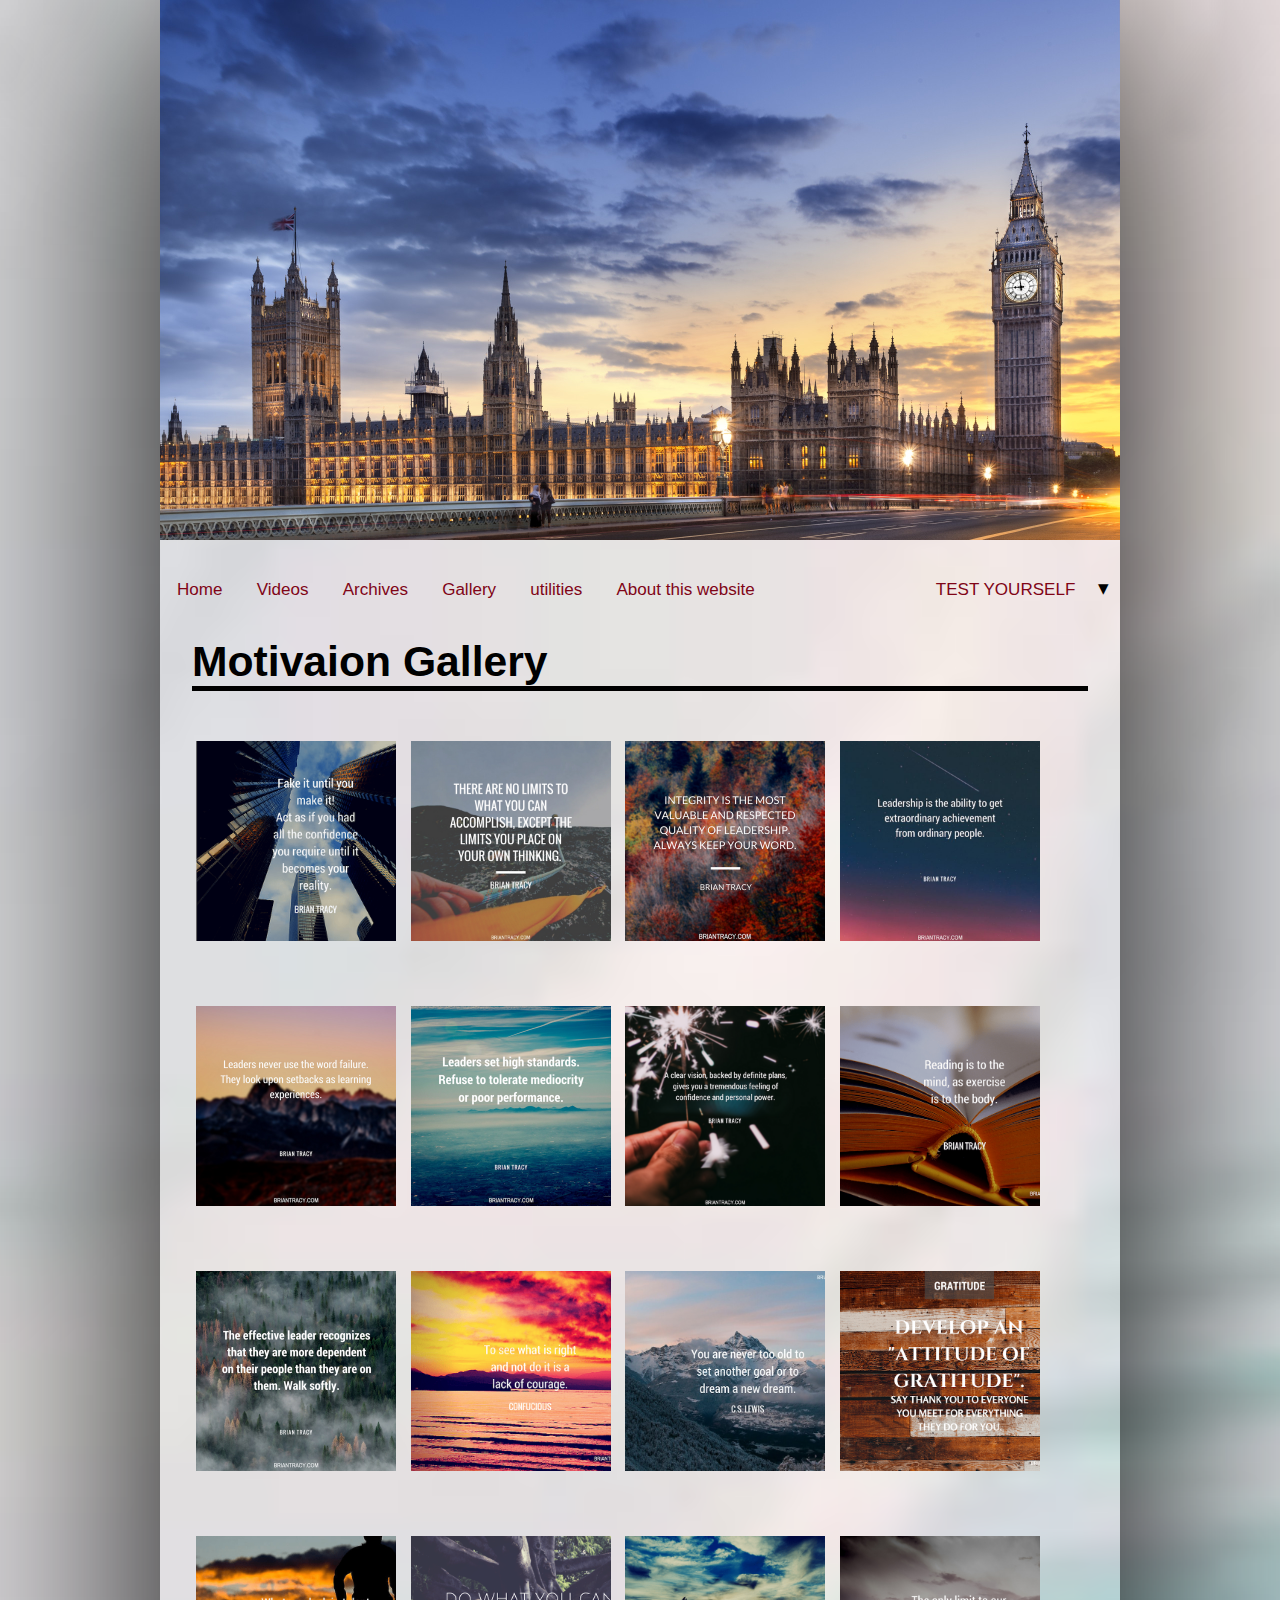
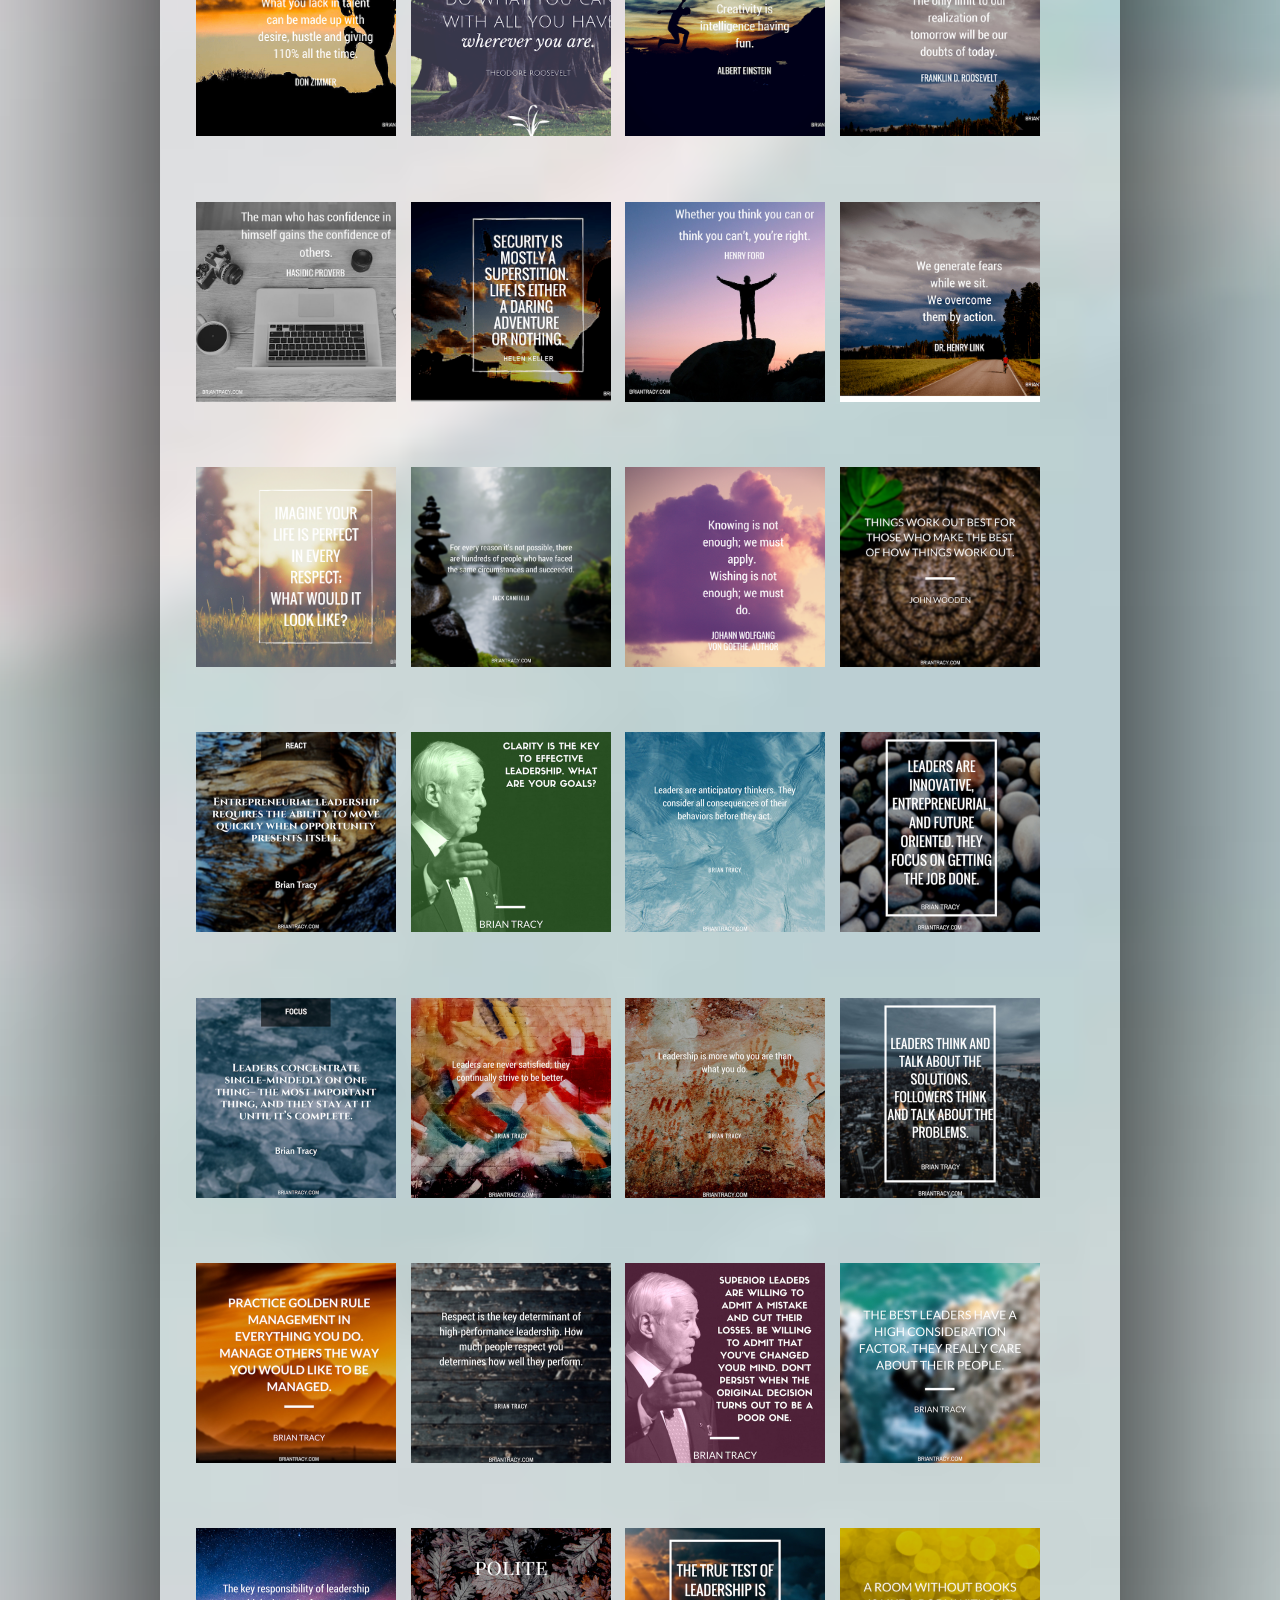
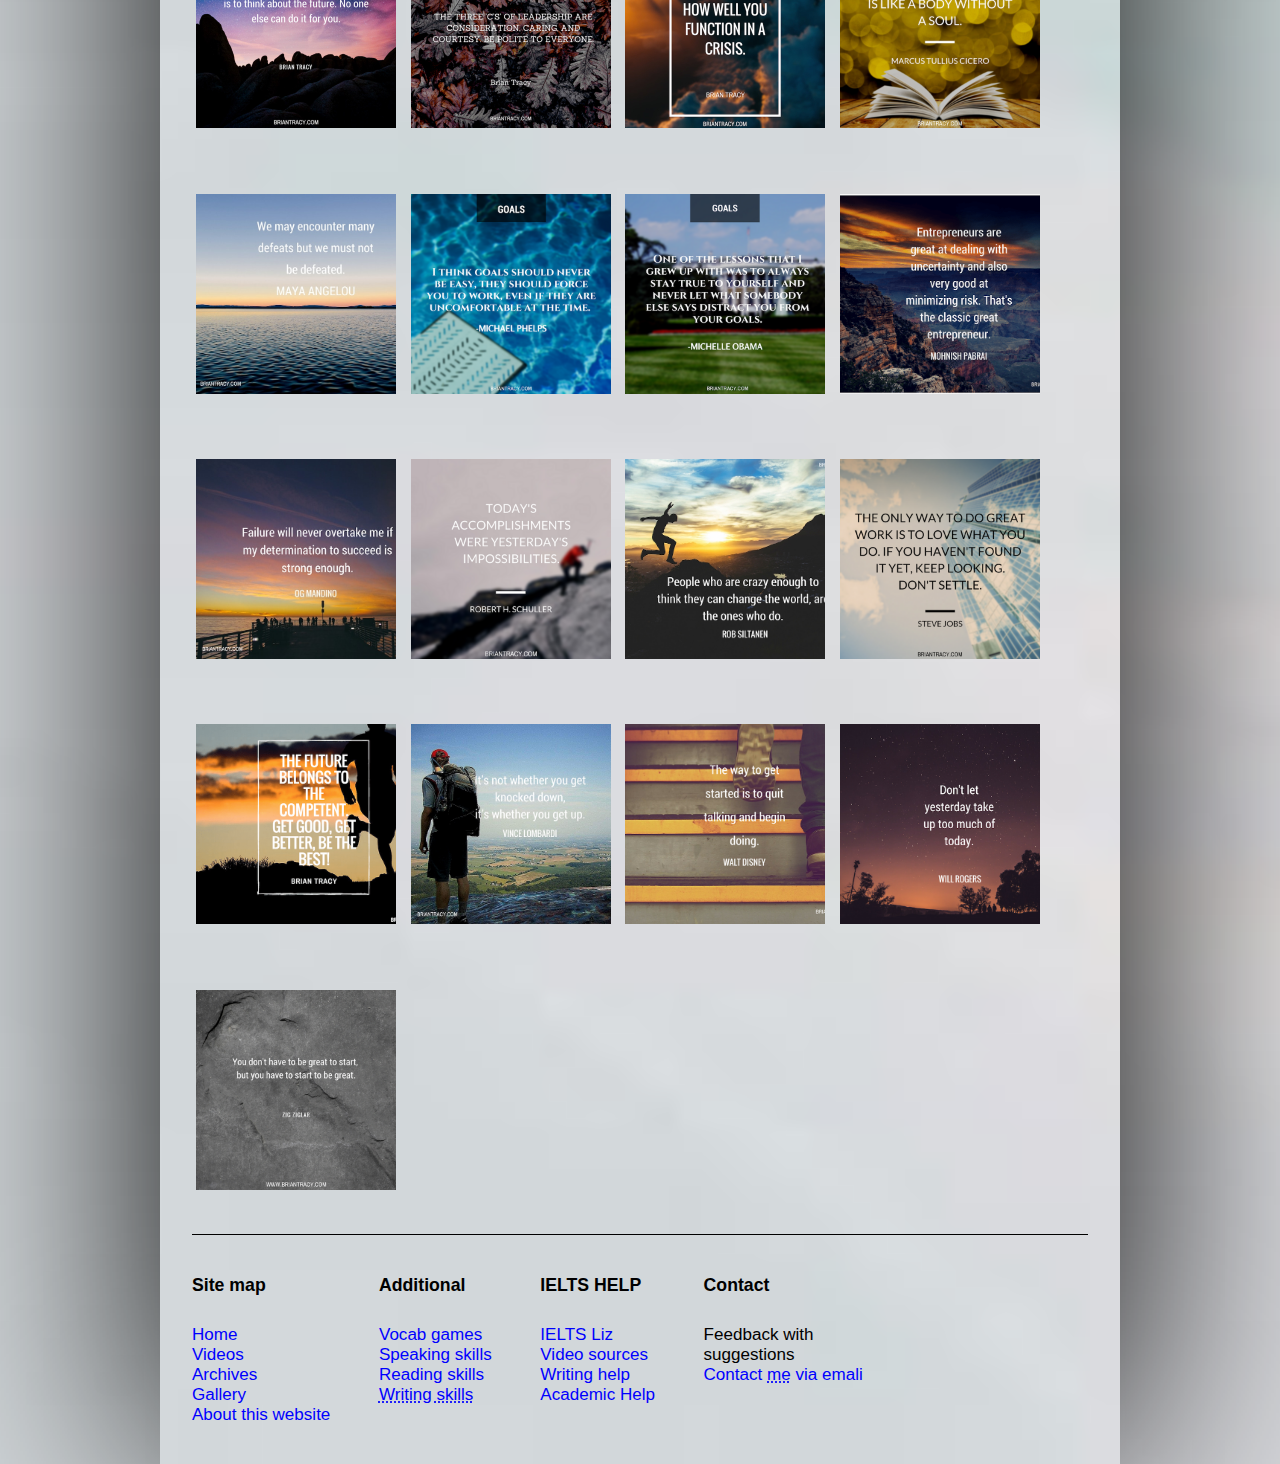
<file: gallery.html>
<!doctype html>
<html lang="en-GB">
  <head>
    <meta charset="utf-8">
    <title>Gallery</title>
    <link rel="stylesheet" href="styles/wiut.css">
    <link rel="stylesheet" href="styles/navigation.css">
	<link rel="stylesheet" href="styles/slideshow.css">
  </head>
  <body background="images/paper.jpg" style="background-repeat: no-repeat ; background-size: cover;">
  		    <!-- the following codes namely header, footer , nav and footer are the basic elements that are used in HTML5.
				  -->
    <header>
<!-- Slideshow container -->
<div class="slideshow-container">

  <!-- Full-width images with number and caption text -->
  <div class="mySlides fade">
    <div class="numbertext">  </div>
    <img src="images/aa.jpg" style="width:100%">
    <div class="text">   </div>
  </div>

  <div class="mySlides fade">
    <div class="numbertext">  </div>
    <img src="images/bb.jpg" style="width:100%">
    <div class="text">  </div>
  </div>

  <div class="mySlides fade">
    <div class="numbertext">  </div>
    <img src="images/cc.jpg" style="width:100%">
    <div class="text">  </div>
  </div>


</div>
<br>

      <nav>
        <ul>
          <li><a href="index.html">Home</a></li>
          <li><a href="courses.html"> Videos </a></li>
          <li><a href="exam.html"> Archives  </a></li>
          <li><a href="gallery.html">Gallery </a></li>
		  <li><a href="utilities.html"> utilities </a></li>

		  <li class="dropdown pull-right">
			<a class="dropdown-link"> TEST YOURSELF</a>
            <div class="dropdown-content">
              <a href="https://ielts.britishcouncil.org/uzbekistan" target="_blank"> Apply IELTS now </a>
              <a href="http://nsfla.uz/uz/" target="_blank"> CEFR </a>
              <a href="https://www.britishcouncil.uz/en/exam/ielts" target="_blank"> British Council</a>
              <a href="https://ielts.britishcouncil.org/CheckResults.aspxabbr title="Student Record System"> IELTS results </abbr></a>
            </div>
		  </li>
		  
          <li><a href="about.html">About this website</a></li>
        </ul>
      </nav>
    </header>
  		    <!-- The <section> tag defines sections in a document, such as chapters, headers, footers, or any other sections of the document.
				  -->
    <section>
      <h1> Motivaion Gallery </h1>

      <a href="images/1.png" title="See image in large resolution" class="gallery-item">
        <figure>
          <img src="images/1.png" alt="Alumni">
          <figcaption> </figcaption>
        </figure>
      </a>

      <a href="images/4.png" title="See image in large resolution" class="gallery-item">
        <figure>
          <img src="images/4.png" alt="Alumni">
          <figcaption> </figcaption>
        </figure>
      </a>

      <a href="images/5.png" title="See image in large resolution" class="gallery-item">
        <figure>
          <img src="images/5.png" alt="Alumni">
          <figcaption> </figcaption>
        </figure>
      </a>

      <a href="images/6.png" title="See image in large resolution" class="gallery-item">
        <figure>
          <img src="images/6.png" alt="Alumni">
          <figcaption> </figcaption>
        </figure>
      </a>

      <a href="images/7.png" title="See image in large resolution" class="gallery-item">
        <figure>
          <img src="images/7.png" alt="Alumni">
          <figcaption> </figcaption>
        </figure>
      </a>

      <a href="images/8.png" title="See image in large resolution" class="gallery-item">
        <figure>
          <img src="images/8.png" alt="Alumni">
          <figcaption> </figcaption>
        </figure>
      </a>

      <a href="images/9.png" title="See image in large resolution" class="gallery-item">
        <figure>
          <img src="images/9.png" alt="Alumni">
          <figcaption> </figcaption>
        </figure>
      </a>

      <a href="images/10.png" title="See image in large resolution" class="gallery-item">
        <figure>
          <img src="images/10.png" alt="Alumni">
          <figcaption> </figcaption>
        </figure>
      </a>

      <a href="images/11.png" title="See image in large resolution" class="gallery-item">
        <figure>
          <img src="images/11.png" alt="Alumni">
          <figcaption> </figcaption>
        </figure>
      </a>

      <a href="images/12.png" title="See image in large resolution" class="gallery-item">
        <figure>
          <img src="images/12.png" alt="Alumni">
          <figcaption> </figcaption>
        </figure>
      </a>

      <a href="images/13.png" title="See image in large resolution" class="gallery-item">
        <figure>
          <img src="images/13.png" alt="Alumni">
          <figcaption> </figcaption>
        </figure>
      </a>

      <a href="images/14.png" title="See image in large resolution" class="gallery-item">
        <figure>
          <img src="images/14.png" alt="Alumni">
          <figcaption> </figcaption>
        </figure>
      </a>

      <a href="images/15.png" title="See image in large resolution" class="gallery-item">
        <figure>
          <img src="images/15.png" alt="Alumni">
          <figcaption> </figcaption>
        </figure>
      </a>

      <a href="images/16.png" title="See image in large resolution" class="gallery-item">
        <figure>
          <img src="images/16.png" alt="Alumni">
          <figcaption> </figcaption>
        </figure>
      </a>

      <a href="images/17.png" title="See image in large resolution" class="gallery-item">
        <figure>
          <img src="images/17.png" alt="Alumni">
          <figcaption> </figcaption>
        </figure>
      </a>

      <a href="images/18.png" title="See image in large resolution" class="gallery-item">
        <figure>
          <img src="images/18.png" alt="Alumni">
          <figcaption> </figcaption>
        </figure>
      </a>

      <a href="images/19.png" title="See image in large resolution" class="gallery-item">
        <figure>
          <img src="images/19.png" alt="Alumni">
          <figcaption> </figcaption>
        </figure>
      </a>

      <a href="images/20.png" title="See image in large resolution" class="gallery-item">
        <figure>
          <img src="images/20.png" alt="Alumni">
          <figcaption> </figcaption>
        </figure>
      </a>

      <a href="images/21.png" title="See image in large resolution" class="gallery-item">
        <figure>
          <img src="images/21.png" alt="Alumni">
          <figcaption> </figcaption>
        </figure>
      </a>

      <a href="images/22.png" title="See image in large resolution" class="gallery-item">
        <figure>
          <img src="images/22.png" alt="Alumni">
          <figcaption> </figcaption>
        </figure>
      </a>

      <a href="images/23.png" title="See image in large resolution" class="gallery-item">
        <figure>
          <img src="images/23.png" alt="Alumni">
          <figcaption> </figcaption>
        </figure>
      </a>

      <a href="images/24.png" title="See image in large resolution" class="gallery-item">
        <figure>
          <img src="images/24.png" alt="Alumni">
          <figcaption> </figcaption>
        </figure>
      </a>

      <a href="images/25.png" title="See image in large resolution" class="gallery-item">
        <figure>
          <img src="images/25.png" alt="Alumni">
          <figcaption> </figcaption>
        </figure>
      </a>

      <a href="images/26.png" title="See image in large resolution" class="gallery-item">
        <figure>
          <img src="images/26.png" alt="Alumni">
          <figcaption> </figcaption>
        </figure>
      </a>

      <a href="images/27.png" title="See image in large resolution" class="gallery-item">
        <figure>
          <img src="images/27.png" alt="Alumni">
          <figcaption> </figcaption>
        </figure>
      </a>

      <a href="images/28.png" title="See image in large resolution" class="gallery-item">
        <figure>
          <img src="images/28.png" alt="Alumni">
          <figcaption> </figcaption>
        </figure>
      </a>

      <a href="images/29.png" title="See image in large resolution" class="gallery-item">
        <figure>
          <img src="images/29.png" alt="Alumni">
          <figcaption> </figcaption>
        </figure>
      </a>

      <a href="images/30.png" title="See image in large resolution" class="gallery-item">
        <figure>
          <img src="images/30.png" alt="Alumni">
          <figcaption> </figcaption>
        </figure>
      </a>

      <a href="images/31.png" title="See image in large resolution" class="gallery-item">
        <figure>
          <img src="images/31.png" alt="Alumni">
          <figcaption> </figcaption>
        </figure>
      </a>

      <a href="images/32.png" title="See image in large resolution" class="gallery-item">
        <figure>
          <img src="images/32.png" alt="Alumni">
          <figcaption> </figcaption>
        </figure>
      </a>

      <a href="images/33.png" title="See image in large resolution" class="gallery-item">
        <figure>
          <img src="images/33.png" alt="Alumni">
          <figcaption> </figcaption>
        </figure>
      </a>

      <a href="images/34.png" title="See image in large resolution" class="gallery-item">
        <figure>
          <img src="images/34.png" alt="Alumni">
          <figcaption> </figcaption>
        </figure>
      </a>

      <a href="images/35.png" title="See image in large resolution" class="gallery-item">
        <figure>
          <img src="images/35.png" alt="Alumni">
          <figcaption> </figcaption>
        </figure>
      </a>

      <a href="images/36.png" title="See image in large resolution" class="gallery-item">
        <figure>
          <img src="images/36.png" alt="Alumni">
          <figcaption> </figcaption>
        </figure>
      </a>

      <a href="images/37.png" title="See image in large resolution" class="gallery-item">
        <figure>
          <img src="images/37.png" alt="Alumni">
          <figcaption> </figcaption>
        </figure>
      </a>

      <a href="images/38.jpg" title="See image in large resolution" class="gallery-item">
        <figure>
          <img src="images/38.jpg" alt="Alumni">
          <figcaption> </figcaption>
        </figure>
      </a>

      <a href="images/39.jpg" title="See image in large resolution" class="gallery-item">
        <figure>
          <img src="images/39.jpg" alt="Alumni">
          <figcaption> </figcaption>
        </figure>
      </a>

      <a href="images/40.jpg" title="See image in large resolution" class="gallery-item">
        <figure>
          <img src="images/40.jpg" alt="Alumni">
          <figcaption> </figcaption>
        </figure>
      </a>

      <a href="images/41.jpg" title="See image in large resolution" class="gallery-item">
        <figure>
          <img src="images/41.jpg" alt="Alumni">
          <figcaption> </figcaption>
        </figure>
      </a>

      <a href="images/42.png" title="See image in large resolution" class="gallery-item">
        <figure>
          <img src="images/42.png" alt="Alumni">
          <figcaption> </figcaption>
        </figure>
      </a>

      <a href="images/43.jpg" title="See image in large resolution" class="gallery-item">
        <figure>
          <img src="images/43.jpg" alt="Alumni">
          <figcaption> </figcaption>
        </figure>
      </a>

      <a href="images/44.png" title="See image in large resolution" class="gallery-item">
        <figure>
          <img src="images/44.png" alt="Alumni">
          <figcaption> </figcaption>
        </figure>
      </a>

      <a href="images/45.png" title="See image in large resolution" class="gallery-item">
        <figure>
          <img src="images/45.png" alt="Alumni">
          <figcaption> </figcaption>
        </figure>
      </a>

      <a href="images/46.png" title="See image in large resolution" class="gallery-item">
        <figure>
          <img src="images/46.png" alt="Alumni">
          <figcaption> </figcaption>
        </figure>
      </a>

      <a href="images/47.jpg" title="See image in large resolution" class="gallery-item">
        <figure>
          <img src="images/47.jpg" alt="Alumni">
          <figcaption> </figcaption>
        </figure>
      </a>

      <a href="images/48.png" title="See image in large resolution" class="gallery-item">
        <figure>
          <img src="images/48.png" alt="Alumni">
          <figcaption> </figcaption>
        </figure>
      </a>

      <a href="images/49.jpg" title="See image in large resolution" class="gallery-item">
        <figure>
          <img src="images/49.jpg" alt="Alumni">
          <figcaption> </figcaption>
        </figure>
      </a>

      <a href="images/50.png" title="See image in large resolution" class="gallery-item">
        <figure>
          <img src="images/50.png" alt="Alumni">
          <figcaption> </figcaption>
        </figure>
      </a>

      <a href="images/51.png" title="See image in large resolution" class="gallery-item">
        <figure>
          <img src="images/51.png" alt="Alumni">
          <figcaption> </figcaption>
        </figure>
      </a>

      <a href="images/52.jpg" title="See image in large resolution" class="gallery-item">
        <figure>
          <img src="images/52.jpg" alt="Alumni">
          <figcaption> </figcaption>
        </figure>
      </a>

      <a href="images/53.png" title="See image in large resolution" class="gallery-item">
        <figure>
          <img src="images/53.png" alt="Alumni">
          <figcaption> </figcaption>
        </figure>
      </a>

      <a href="images/54.png" title="See image in large resolution" class="gallery-item">
        <figure>
          <img src="images/54.png" alt="Alumni">
          <figcaption> </figcaption>
        </figure>
      </a>

      <a href="images/55.png" title="See image in large resolution" class="gallery-item">
        <figure>
          <img src="images/55.png" alt="Alumni">
          <figcaption> </figcaption>
        </figure>
      </a>


	  
    </section>

    <footer>
      <section>
        <h5>Site map</h5>
        <ul>
          <li><a href="index.html">Home</a></li>
          <li><a href="courses.html"> Videos </a></li>
          <li><a href="exam.html"> Archives  </a></li>
          <li><a href="gallery.html"> Gallery </a></li>
          <li><a href="about.html">About this website</a></li>
        </ul>
      </section>
      <section>
        <h5>Additional</h5>
        <ul>
          <li><a href="https://www.vocabulary.co.il/word-play/unscramble-the-words/" target="_blank">Vocab games</a>
          <li><a href="https://www.usalearns.org/speaking-english" target="_blank">Speaking skills</a>
          <li><a href="https://www.learnenglish.britishcouncil.org/en/reading-skills-practice" target="_blank"> Reading skills </a>
          <li><a href="https://learnenglish.britishcouncil.org/en/writing-skills-practice"><abbr title="none"> Writing skills</abbr></a>
        </ul>
      </section>
      <section>


        <h5> IELTS HELP </h5>

        <ul>
          <li><a href="http://ieltsliz.com/" target="_blank"> IELTS Liz </a></li>
          <li><a href="http://www.engvid.com/" target="_blank"> Video sources </a></li>
          <li><a href="http://ielts-simon.com/" target="_blank"> Writing help</a></li>
		  <li><a href="https://www.aehelp.com/" target="_blank"> Academic Help </a></li>
        </ul>
		
      </section>
      <section>
        <h5>Contact</h5>
        <p>
         Feedback with suggestions <br>
          <a href="malito:example">Contact <abbr title="Creator">me</abbr> via emali</a>
        </p>
      </section>
    </footer>
	  <script src="scripts/slideshow.js">

</script>
  </body>
</html>
</file>
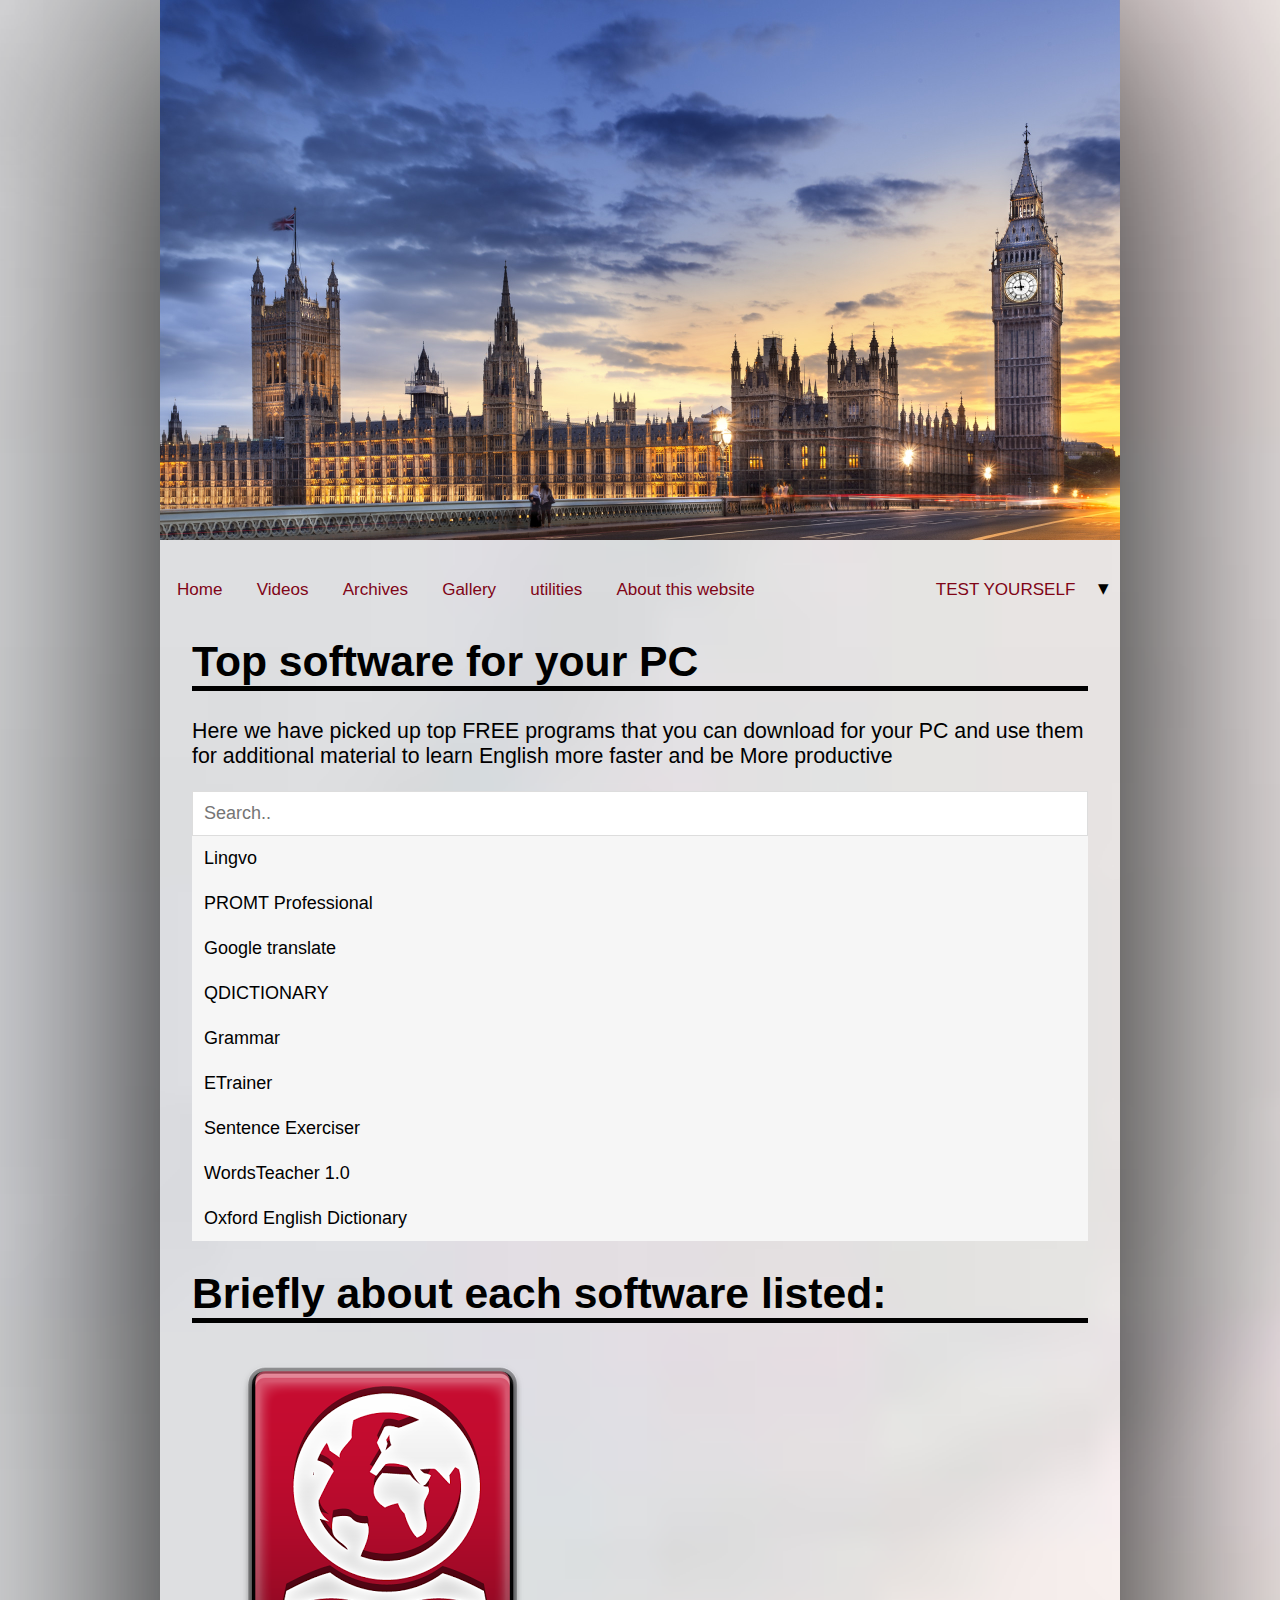
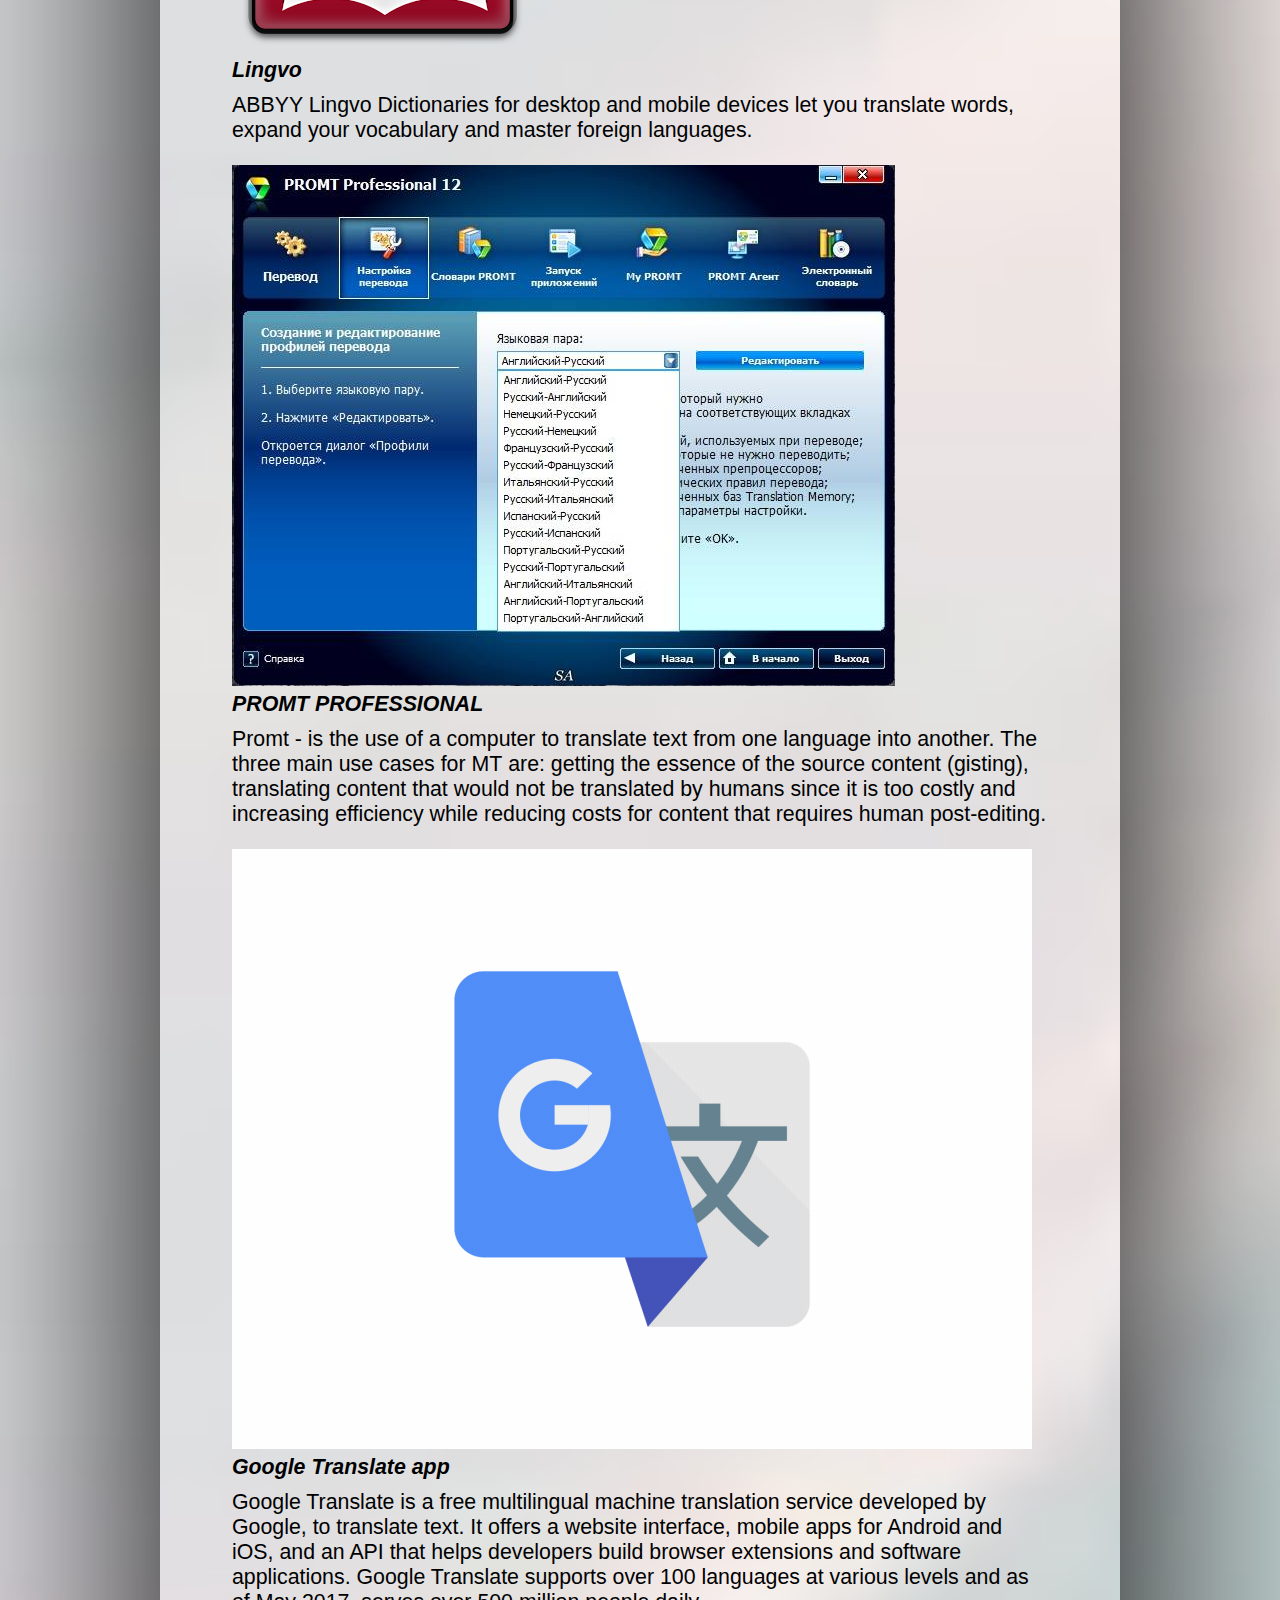
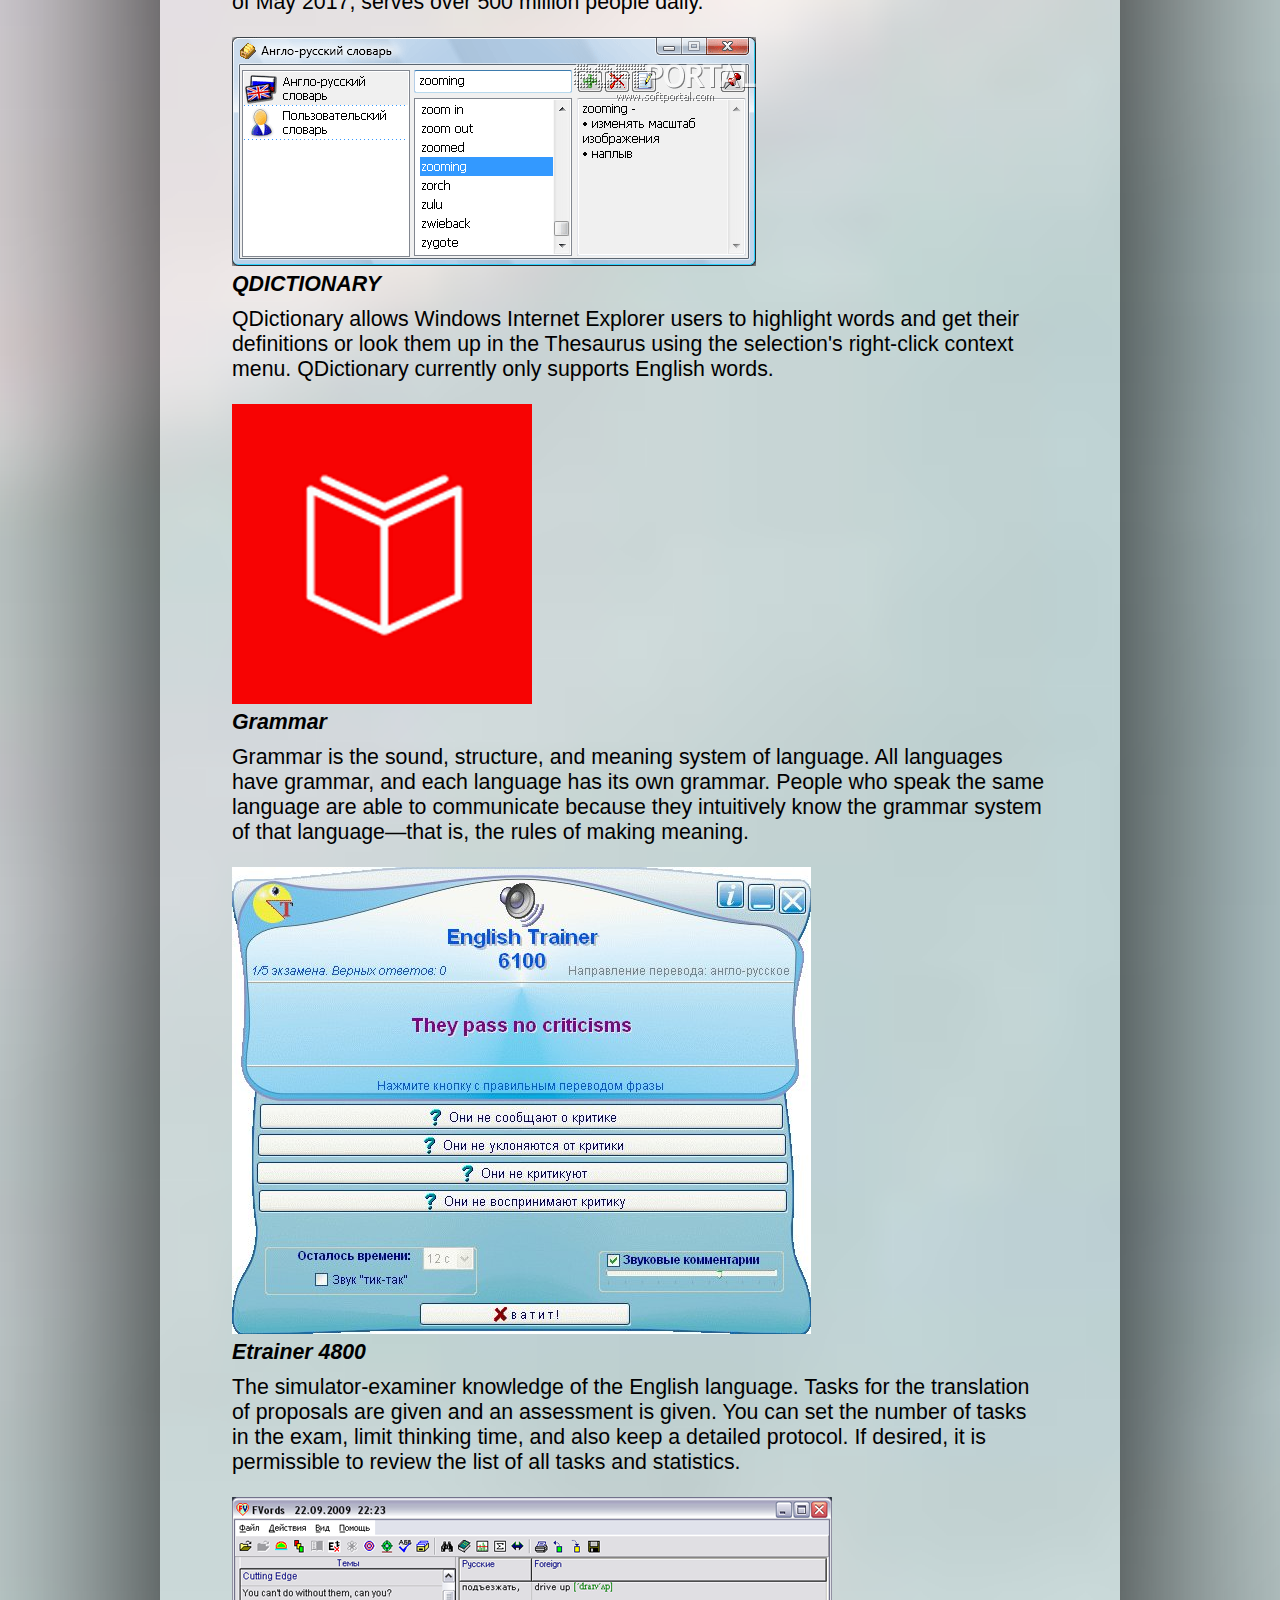
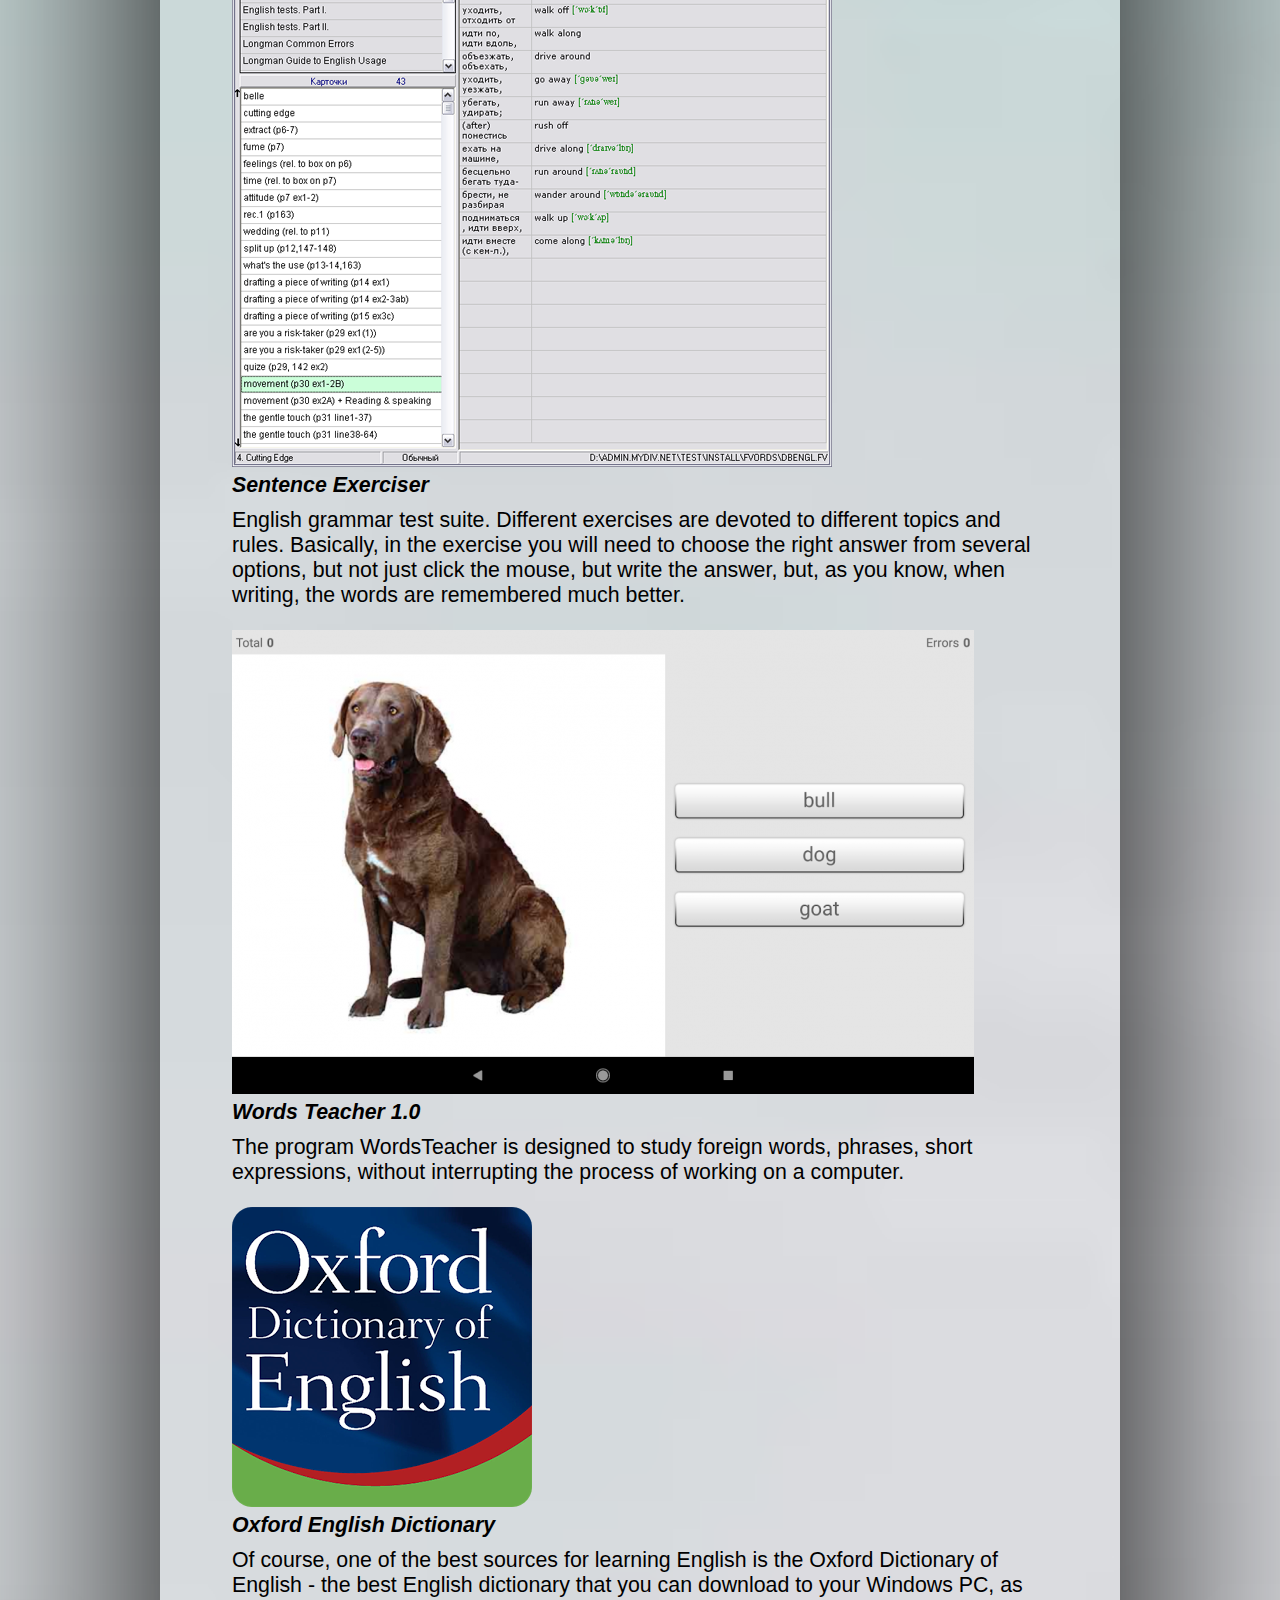
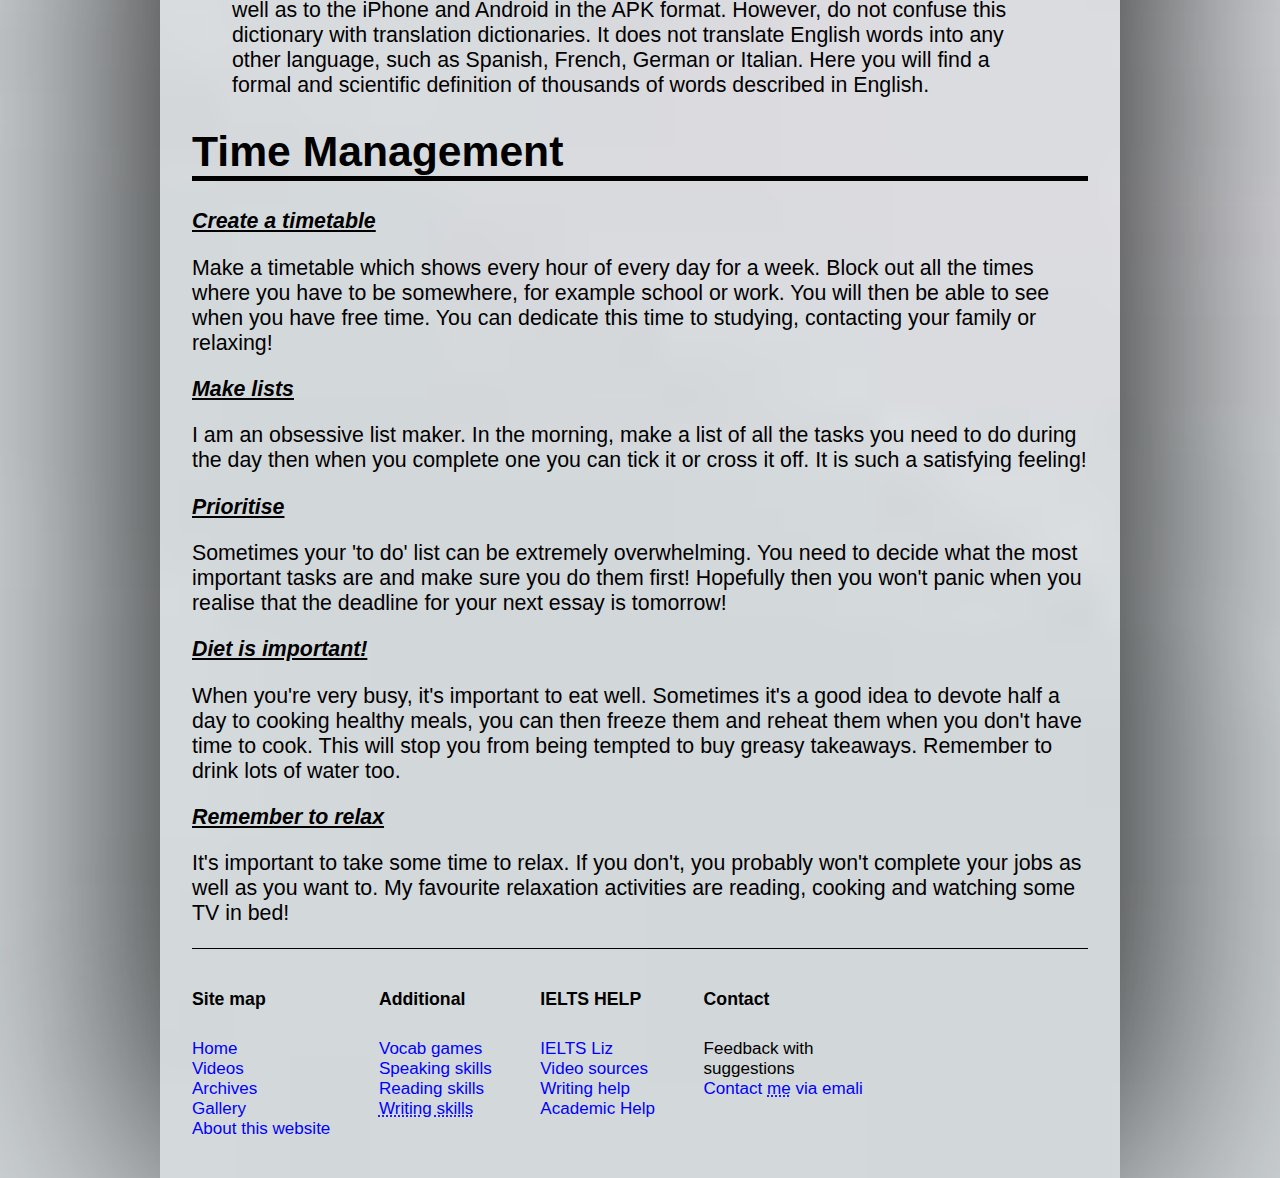
<file: utilities.html>
<!doctype html>
<html lang="en-GB">
  <head>
    <meta charset="utf-8">
    <title>About this website</title>
    <link rel="stylesheet" href="styles/wiut.css">
    <link rel="stylesheet" href="styles/navigation.css">
	<link rel="stylesheet" href="styles/slideshow.css">
  </head>
  <body background="images/paper.jpg" style="background-repeat: no-repeat ; background-size: cover;">
  		    <!-- the following codes namely header, footer , nav and footer are the basic elements that are used in HTML5.
				  -->
    <header>
<!-- Slideshow container -->
<div class="slideshow-container">

  <!-- Full-width images with number and caption text -->
  <div class="mySlides fade">
    <div class="numbertext">  </div>
    <img src="images/aa.jpg" style="width:100%">
    <div class="text">  </div>
  </div>

  <div class="mySlides fade">
    <div class="numbertext">  </div>
    <img src="images/bb.jpg" style="width:100%">
    <div class="text">  </div>
  </div>

  <div class="mySlides fade">
    <div class="numbertext">  </div>
    <img src="images/cc.jpg" style="width:100%">
    <div class="text">  </div>
  </div>


<br>


      <nav>
        <ul>
          <li><a href="index.html">Home</a></li>
          <li><a href="courses.html"> Videos </a></li>
          <li><a href="exam.html"> Archives  </a></li>
          <li><a href="gallery.html">Gallery </a></li>
		  <li><a href="utilities.html"> utilities </a></li>
		  <li><a href="about.html"> About this website </a></li>
		  
							      <!-- the following code is used for creating links to the following websites where after the click on the bonded words, visitors get to the other website.
				  -->
		  <li class="dropdown pull-right">
			<a class="dropdown-link"> TEST YOURSELF</a>
            <div class="dropdown-content">
              <a href="https://ielts.britishcouncil.org/uzbekistan" target="_blank"> Apply IELTS now </a>
              <a href="http://nsfla.uz/uz/" target="_blank"> CEFR </a>
              <a href="https://www.britishcouncil.uz/en/exam/ielts" target="_blank"> British Council</a>
              <a href="https://ielts.britishcouncil.org/CheckResults.aspxabbr title="Student Record System"> IELTS results </abbr></a>
            </div>
		  </li>
		  
         
        </ul>
      </nav>
    </header>
	<h1> Top software for your PC </h1>
	<p> Here we have picked up top FREE programs that you can download for your PC and use them for additional material to learn English more faster and be More productive </p>

<input type="text" id="mySearch" onkeyup="myFunction()" placeholder="Search.." title="Type in a category">

<ul id="myMenu">
  <li><a href="http://megasoft.uz/get/411?1542103612">Lingvo</a></li>
  <li><a href="http://megasoft.uz/get/4632?1542106708">PROMT Professional</a></li>
  <li><a href="http://megasoft.uz/get/2532?1542106756">Google translate </a></li>
  <li><a href="http://megasoft.uz/get/122?1542107092">QDICTIONARY</a></li>
  <li><a href="https://www.homeenglish.ru/prog/grammar.zip">Grammar</a></li>
  <li><a href="https://www.homeenglish.ru/prog/ETrainer.zip">ETrainer</a></li>
  <li><a href="https://www.homeenglish.ru/prog/exerzip.rar">Sentence Exerciser</a></li>
  <li><a href="https://www.homeenglish.ru/prog/WordsTeacherSetup.exe">WordsTeacher 1.0</a></li>
  <li><a href="http://hitfile.net/download/free/1T13">Oxford English Dictionary</a></li>
</ul>

<script>
function myFunction() {
    // Declare variables
    var input, filter, ul, li, a, i;
    input = document.getElementById("mySearch");
    filter = input.value.toUpperCase();
    ul = document.getElementById("myMenu");
    li = ul.getElementsByTagName("li");

    // Loop through all list items, and hide those who don't match the search query
    for (i = 0; i < li.length; i++) {
        a = li[i].getElementsByTagName("a")[0];
        if (a.innerHTML.toUpperCase().indexOf(filter) > -1) {
            li[i].style.display = "";
        } else {
            li[i].style.display = "none";
        }
    }
}
</script>	
	
	<h1>  Briefly about each software listed: </h1>
	
	<figure>
     <img src="images/lingvo.png" alt=" ">
      <figcaption> <b> <i>  Lingvo  </b> </i>  </figcaption>
	  <p> ABBYY Lingvo Dictionaries for desktop and mobile devices let you translate words, expand your vocabulary and master foreign languages. </p>
     </figure>

	 
	 <figure>
     <img src="images/promt.jpg" alt=" ">
      <figcaption> <b> <i>  PROMT PROFESSIONAL  </b> </i>  </figcaption>
	  <p>  Promt - is the use of а computer to translate text from one language into another. Тhе three main use cases for МТ are: getting the essence of the source content (gisting), translating content that would not be translated by humans since it is too costly and increasing efficiency while reducing costs for content that requires human post-editing. </p>
     </figure>
		
			 
	 <figure>
     <img src="images/google.gif" alt=" ">
      <figcaption> <b> <i>  Google Translate app  </b> </i>  </figcaption>
	  <p> Google Translate is a free multilingual machine translation service developed by Google, to translate text. It offers a website interface, mobile apps for Android and iOS, and an API that helps developers build browser extensions and software applications. Google Translate supports over 100 languages at various levels and as of May 2017, serves over 500 million people daily.  </p>
     </figure>
		
			 
	 <figure>
     <img src="images/qd.gif" alt=" ">
      <figcaption> <b> <i>  QDICTIONARY  </b> </i>  </figcaption>
	  <p> QDictionary allows Windows Internet Explorer users to highlight words and get their definitions or look them up in the Thesaurus using the selection's right-click context menu. QDictionary currently only supports English words.  </p>
     </figure>
		
			 
	 <figure>
     <img src="images/gra.png" alt=" ">
      <figcaption> <b> <i>  Grammar  </b> </i>  </figcaption>
	  <p> Grammar is the sound, structure, and meaning system of language. All languages have grammar, and each language has its own grammar. People who speak the same language are able to communicate because they intuitively know the grammar system of that language—that is, the rules of making meaning.   </p>
     </figure>
		
			 
	 <figure>
     <img src="images/et.jpg" alt=" ">
      <figcaption> <b> <i>  Etrainer 4800  </b> </i>  </figcaption>
	  <p>  
The simulator-examiner knowledge of the English language. Tasks for the translation of proposals are given and an assessment is given. You can set the number of tasks in the exam, limit thinking time, and also keep a detailed protocol. If desired, it is permissible to review the list of all tasks and statistics. </p>
     </figure>
		
			 
	 <figure>
     <img src="images/ss.png" alt=" ">
      <figcaption> <b> <i>  Sentence Exerciser  </b> </i>  </figcaption>
	  <p> English grammar test suite. Different exercises are devoted to different topics and rules. Basically, in the exercise you will need to choose the right answer from several options, but not just click the mouse, but write the answer, but, as you know, when writing, the words are remembered much better.  </p>
     </figure>
		
			 
	 <figure>
     <img src="images/ww.png" alt=" ">
      <figcaption> <b> <i>  Words Teacher 1.0  </b> </i>  </figcaption>
	  <p>  The program WordsTeacher is designed to study foreign words, phrases, short expressions, without interrupting the process of working on a computer. </p>
     </figure>
		
			 
	 <figure>
     <img src="images/ox.png" alt=" ">
      <figcaption> <b> <i>  Oxford English Dictionary  </b> </i>  </figcaption>
	  <p> Of course, one of the best sources for learning English is the Oxford Dictionary of English - the best English dictionary that you can download to your Windows PC, as well as to the iPhone and Android in the APK format. However, do not confuse this dictionary with translation dictionaries. It does not translate English words into any other language, such as Spanish, French, German or Italian. Here you will find a formal and scientific definition of thousands of words described in English.  </p>
     </figure>
		

    <section>
      <h1> Time Management </h1>
	  
    <p> <i> <b> <u> Create a timetable </u> </b> </i> </p>
	<p> Make a timetable which shows every hour of every day for a week. Block out all the times where you have to be somewhere, for example school or work. You will then be able to see when you have free time. You can dedicate this time to studying, contacting your family or relaxing! </p>
    </section>
    
    <section>
     <p> <i> <b> <u> Make lists </u> </b> </i> </p>
	<p> I am an obsessive list maker. In the morning, make a list of all the tasks you need to do during the day then when you complete one you can tick it or cross it off. It is such a satisfying feeling! </p>
    </section>

	    
    <section>
     <p> <i> <b> <u> Prioritise </u> </b> </i> </p>
	<p> Sometimes your 'to do' list can be extremely overwhelming. You need to decide what the most important tasks are and make sure you do them first! Hopefully then you won't panic when you realise that the deadline for your next essay is tomorrow! </p>
    </section>

	    
    <section>
     <p> <i> <b> <u> Diet is important! </u> </b> </i> </p>
	<p>  When you're very busy, it's important to eat well. Sometimes it's a good idea to devote half a day to cooking healthy meals, you can then freeze them and reheat them when you don't have time to cook. This will stop you from being tempted to buy greasy takeaways. Remember to drink lots of water too. </p>
    </section>

	    
    <section>
     <p> <i> <b> <u>  Remember to relax </u> </b> </i> </p>
	<p> It's important to take some time to relax. If you don't, you probably won't complete your jobs as well as you want to. My favourite relaxation activities are reading, cooking and watching some TV in bed!  </p>
    </section>
	

    <footer>
      <section>
        <h5>Site map</h5>
        <ul>
          <li><a href="index.html">Home</a></li>
          <li><a href="courses.html"> Videos </a></li>
          <li><a href="exam.html"> Archives  </a></li>
          <li><a href="gallery.html">Gallery </a></li>
          <li><a href="about.html">About this website</a></li>
        </ul>
      </section>
      <section>
        <h5>Additional</h5>
        <ul>
          <li><a href="https://www.vocabulary.co.il/word-play/unscramble-the-words/" target="_blank">Vocab games</a>
          <li><a href="https://www.usalearns.org/speaking-english" target="_blank">Speaking skills</a>
          <li><a href="https://www.learnenglish.britishcouncil.org/en/reading-skills-practice" target="_blank"> Reading skills </a>
          <li><a href="https://learnenglish.britishcouncil.org/en/writing-skills-practice"><abbr title="none"> Writing skills</abbr></a>
        </ul>
      </section>
      <section>
	  							      <!-- the following code is used for creating links to the following websites where after the click on the bonded words, visitors get to the other website.
				  -->
        <h5> IELTS HELP </h5>

        <ul>
          <li><a href="http://ieltsliz.com/" target="_blank"> IELTS Liz </a></li>
          <li><a href="http://www.engvid.com/" target="_blank"> Video sources </a></li>
          <li><a href="http://ielts-simon.com/" target="_blank"> Writing help</a></li>
		  <li><a href="https://www.aehelp.com/" target="_blank"> Academic Help </a></li>
        </ul>
		
      </section>
      <section>
        <h5>Contact</h5>
        <p>
         Feedback with suggestions <br>
          <a href="malito:example">Contact <abbr title="Creator">me</abbr> via emali</a>
        </p>
      </section>
    </footer>
	  <script src="scripts/slideshow.js">

</script>
  </body>
</html>
</file>
<file: styles/wiut.css>
/* General styles */
body {
	font-size: 16pt;
	font-family: "Segoe UI", Arial, sans-serif;
	color: #000000;

	max-width: 960px;
	margin: 0 auto;
	padding: 0 1.5em 1em;	
	box-sizing: border-box;

	box-shadow: 0 0 100em black;
}

.pull-right {
	float: right;
}

figure {
	margin: 55;
	padding: 55;
}

/* Text formatting */
h1, h3, h4, h5, h6, h7, .7 caption, th, 
figure.video > figcaption {
	text-transform: uppercase;
	font-family: "Times New Roman", serif;
	letter-spacing: 0.03em;
	font-weight: normal;
	margin-bottom: 0.5em;
}

h1 {
	border-bottom: solid 5px #000000;
}

p, ul {
	margin-top: 0.5em;
}

a {
	text-decoration: none;
	color: blue;
}

a:not(.gallery-item, .prev, .next):hover {
	text-decoration: underline;
}

header, .gallery-item figcaption {
	text-align: center;
}

/* Header styles */
header {
	margin: 0 -1.5em;
	overflow: hidden;
}

#logo {
	margin-top: 1em;
	margin-bottom: 1em;
}

#panoramic {
	max-width: 960px;
}

/* Gallery styles */
.gallery-item {
	color: #000000;
	text-decoration: none;
}


.gallery-item > figure {
	display: inline-block;
	width: 200px;
	overflow: hidden;
	margin: 1em 0.2em;
}

.gallery-item img {
	height: 200px;
}

.gallery-item > figure:hover {
	box-shadow: 0 0 10px lightgray;
}

.gallery-item figcaption {
	margin-bottom: 0.5em;
}

.gallery-item figcaption {
	text-align: center;
	margin-bottom: 0.5em;
}

/* Footer styles */
footer {
	border-top: solid 1px #000000;
	padding-top: 0.5em;
}

/* Footer styles for inline list of information about page */
footer > ul > li {
	display: inline-block;
}

footer > ul > li:after {
	content: "·";
	margin: 0 1em;
}

footer > ul > li:last-of-type:after {
	display: none;
}

/* Table styles */
table {
	width: 100%;
	margin-bottom: 1.5em;
	border-collapse: collapse;	/* to remove spaces between cell borders */
}

caption {
	text-align: left;
	font-size: 1.17em;		/* taken from default font-size for H3 element */
}

th, td {
	text-align: center;
	padding: 0.5em 0.2em;
}

tr:nth-child(even) {
	/* setting the background colour for even rows */
	background-color: #e0ebeb;
}
}

tr:nth-child(odd) {
	/* setting the background colour for odd rows */
	background-color: #e0ebeb;
}

table.exam-dates th:nth-child(1), 
table.exam-dates td:nth-child(1),
table.exam-dates th:nth-child(2), 
table.exam-dates td:nth-child(2),
table.seminars th:last-of-type,
table.seminars td:last-of-type {
	/* setting the width for the first and second columns for tables with exam dates, as well as for the last column for table with seminars */
	width: 200px;
}

table ul {
	text-align: left;
	list-style-type: none;
}

table p {
	text-align: left;
}

table.seminars td {
	font-size: 0.8em;
}

/* Video styling */
figure.video {
	margin: 0 0 1em;
}

figure.video > figcaption {
	margin-bottom: 0;
}

/* Here is CSS codes for timeline*/

* {
  box-sizing: border-box;
}

/* Set a background color */
body {
  background-color: #474e5d;
  font-family: Helvetica, sans-serif;
}

/* The actual timeline (the vertical ruler) */
.timeline {
  position: relative;
  max-width: 1200px;
  margin: 50 auto;
}

/* The actual timeline (the vertical ruler) */
.timeline::after {
  content: '';
  position: none;
  width: 6px;
  background-color: black;
  top: 0;
  bottom: 0;
  left: 50%;
  margin-left: -3px;
}

/* Container around content */
.container {
  padding: 10px 40px;
  position: relative;
  background-color: inherit;
  width: 50%;
}

/* The circles on the timeline */
.container::after {
  content: '';
  position: absolute;
  width: 30px;
  height: 30px;
  right: -17px;
  background-color: pink;
  border: 4px solid #FF9F55;
  top: 15px;
  border-radius: 50%;
  z-index: 1;
}

/* Place the container to the left */
.left {
  left: 0;
}

/* Place the container to the right */
.right {
  left: 50%;
}

/* Add arrows to the left container (pointing right) */
.left::before {
  content: " ";
  height: 0;
  position: absolute;
  top: 22px;
  width: 0;
  z-index: 1;
  right: 30px;
  border: medium solid white;
  border-width: 10px 0 10px 10px;
  border-color: transparent transparent transparent white;
}

/* Add arrows to the right container (pointing left) */
.right::before {
  content: " ";
  height: 0;
  position: absolute;
  top: 22px;
  width: 0;
  z-index: 1;
  left: 30px;
  border: medium solid white;
  border-width: 10px 10px 10px 0;
  border-color: transparent white transparent transparent;
}

/* Fix the circle for containers on the right side */
.right::after {
  left: -16px;
}

/* The actual content */
.content {
  padding: 20px 30px;
  background-color: white;
  position: relative;
  border-radius: 6px;
}

/* Media queries - Responsive timeline on screens less than 600px wide */
@media screen and (max-width: 600px) {
/* Place the timelime to the left */
  .timeline::after {
    left: 31px;
  }

/* Full-width containers */
  .container {
    width: 100%;
    padding-left: 70px;
    padding-right: 25px;
  }

/* Make sure that all arrows are pointing leftwards */
  .container::before {
    left: 60px;
    border: medium solid white;
    border-width: 10px 10px 10px 0;
    border-color: transparent white transparent transparent;
  }

/* Make sure all circles are at the same spot */
  .left::after, .right::after {
    left: 15px;
  }

/* Make all right containers behave like the left ones */
  .right {
    left: 0%;
  }
}

/* Style the search box */
#mySearch {
  width: 100%;
  font-size: 18px;
  padding: 11px;
  border: 1px solid #ddd;
}

/* Style the navigation menu */
#myMenu {
  list-style-type: none;
  padding: 0;
  margin: 0;
}

/* Style the navigation links */
#myMenu li a {
  background-color: #f6f6f6;
  padding: 12px;
  text-decoration: none;
  font-size: 18px;
  color: black;
  display: block
}

#myMenu li a:hover {
  background-color: #eee;
}

.button {
    background-color: #FFA500;
    border: none;
    color: white;
    padding: 15px 25px;
    text-align: center;
    font-size: 16px;
    cursor: pointer;
}

.button:hover {
    background-color: lightgray;
}
</file>
<file: styles/navigation.css>
/* Primary navigation */
nav > ul {
	list-style-type: none;
    margin: 0;
    padding: 0;
    overflow: hidden;
}

nav > ul > li {
	float: left;
}
/*    The style of buttons such as Home    */
nav a {
	display: inline-block;
	color: #800517;
    text-align: center;
    padding: 0.5em 1em;
	font-size: 0.8em;
}

nav a,
nav a:hover {
	text-decoration: none;
}
/*    The style of background of buttons such as Home    */
nav li:hover,
nav li.active,
.dropdown-content a:hover {
	background-color: #43B7BA;
}

.dropdown {
	display: inline-block;
}

.dropdown:after {
	content: "▾";
	margin-right: 0.5em;
}
/*    The style of background of right side block-content such as additional    */
.dropdown-content {
	display: none;
    position: absolute;
    background-color: #87F717;
    min-width: 200px;
    box-shadow: 0 0 0.5em black;
    z-index: 1;
}
/*    The style of text-formating of right side in website block-content such as additional    */
.dropdown-content a {
    color: black;
    padding: 20px 20px;
    text-decoration: none;
    display: block;
    text-align: center;
}

.dropdown:hover .dropdown-content {
    display: block;
}

/*  the following codes namely header, footer , nav and footer are the basic elements that are used in HTML5. */
footer > section {
	text-align: left;
	display: inline-block;
	margin-right: 2em;
	vertical-align: top;
	max-width: 200px;
}

footer > section > ul,
footer > section > p {
	font-size: 0.8em;
}
/*  the following codes namely header, footer , nav and footer are the basic elements that are used in HTML5. */
footer > section > ul {
	list-style-type: none;
	padding: 0;
}

footer > section li:hover > a:before,
footer > section li.active > a:before {
	content: "▸";
	position: absolute;
	margin-left: -1em;
}
</file>
<file: styles/slideshow.css>
* {box-sizing:border-box}

/* Slideshow container */
.slideshow-container {
  max-width: 1000px;
  position: relative;
  margin: auto;
}

/* Hide the images by default */
.mySlides {
    display: none;
}

/* Next & previous buttons */
.prev, .next {
  cursor: pointer;
  position: absolute;
  top: 50%;
  width: auto;
  margin-top: -22px;
  padding: 16px;
  color: white;
  font-weight: bold;
  font-size: 18px;
  transition: 0.6s ease;
  border-radius: 0 3px 3px 0;
}

/* Position the "next button" to the right */
.next {
  right: 0;
  border-radius: 3px 0 0 3px;
}

/* On hover, add a black background color with a little bit see-through */
.prev:hover, .next:hover {
  background-color: rgba(0,0,0,0.8);
}

/* Caption text */
.text {
  color: #f2f2f2;
  font-size: 15px;
  padding: 8px 12px;
  position: absolute;
  bottom: 8px;
  width: 100%;
  text-align: center;
}

/* Number text (1/3 etc) */
.numbertext {
  color: #f2f2f2;
  font-size: 12px;
  padding: 8px 12px;
  position: absolute;
  top: 0;
}

/* The dots/bullets/indicators */
.dot {
  cursor: pointer;
  height: 15px;
  width: 15px;
  margin: 0 2px;
  background-color: #bbb;
  border-radius: 50%;
  display: inline-block;
  transition: background-color 0.6s ease;
}

.active, .dot:hover {
  background-color: #717171;
}

/* Fading animation */
.fade {
  -webkit-animation-name: fade;
  -webkit-animation-duration: 1.5s;
  animation-name: fade;
  animation-duration: 1.5s;
}

@-webkit-keyframes fade {
  from {opacity: .4} 
  to {opacity: 1}
}

@keyframes fade {
  from {opacity: .4} 
  to {opacity: 1}
}
</file>
